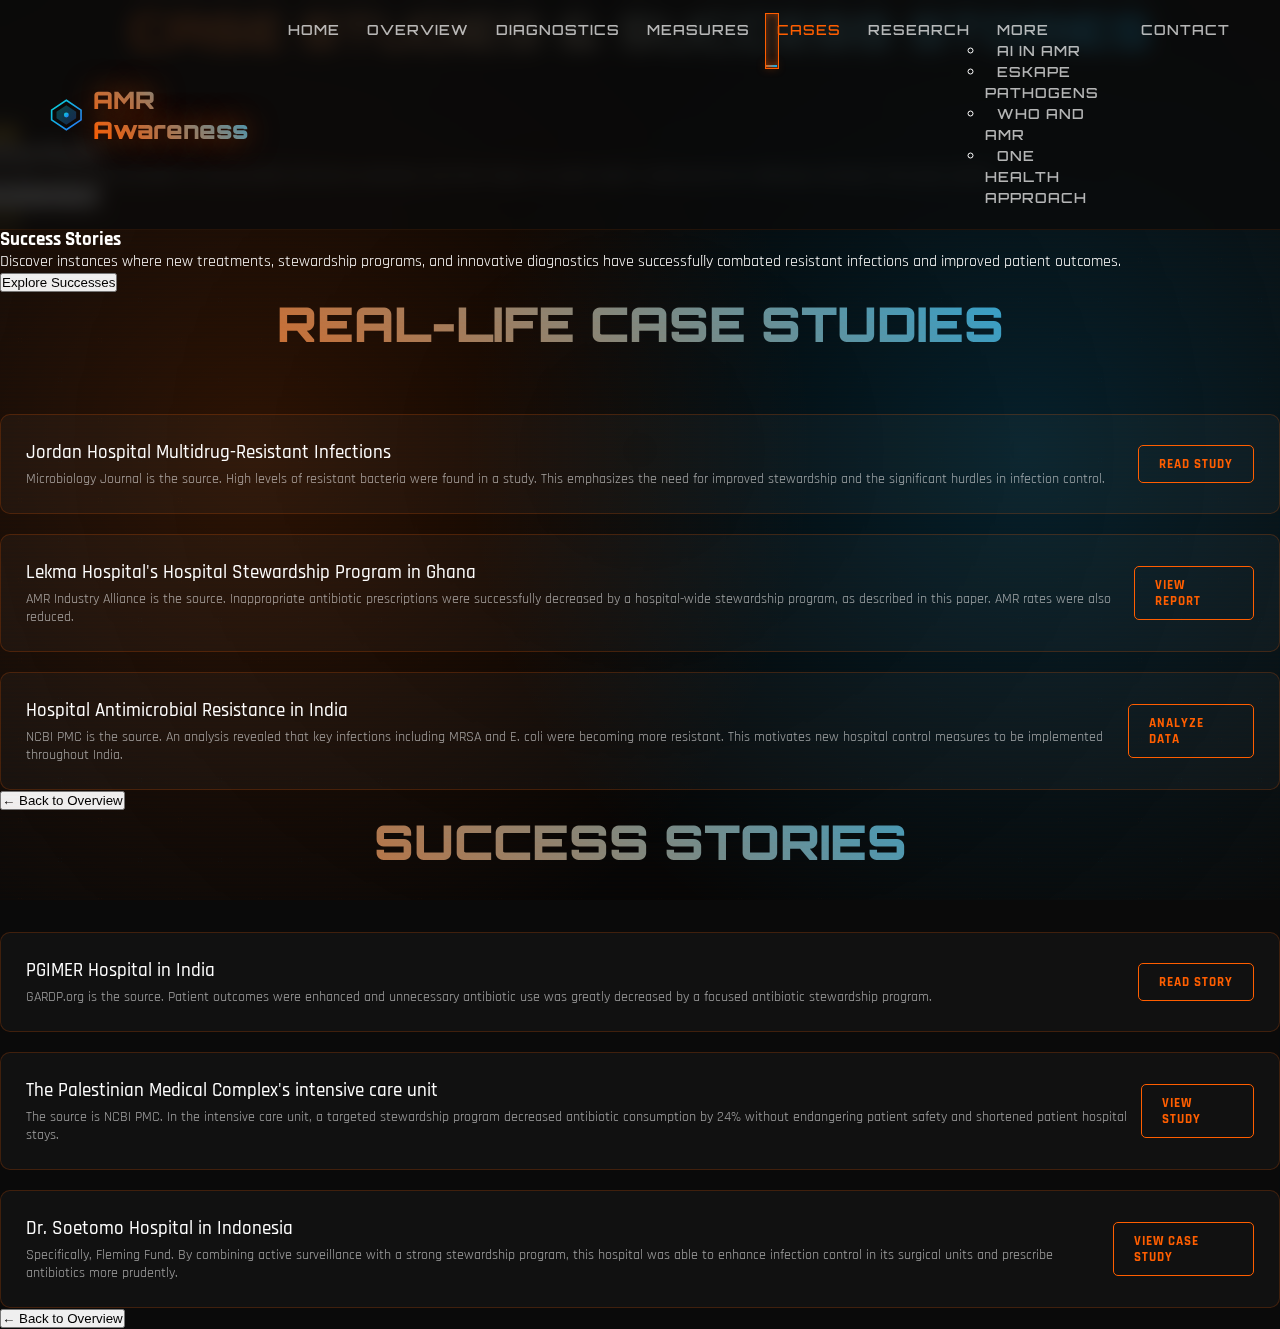
<file: cases.html>
<!DOCTYPE html>
<html lang="en">
<head>
    <meta charset="UTF-8">
    <meta name="viewport" content="width=device-width, initial-scale=1.0">
    <title>AMR Case Studies & Success Stories</title>
    <link href="https://fonts.googleapis.com/css2?family=Orbitron:wght@400;700;900&family=Rajdhani:wght@300;400;500;700&display=swap" rel="stylesheet">
    <link href="style.css" rel="stylesheet">
</head>
<body>
    <div class="grid-bg"></div>
    <div class="gradient-overlay"></div>
    <div class="scanlines"></div>
    <nav id="navbar">
        <div class="nav-container">
            <a href="index.html" class="logo-link"><svg class="logo-svg" viewBox="0 0 40 40" xmlns="http://www.w3.org/2000/svg"><defs><linearGradient id="logoGradient" x1="0%" y1="0%" x2="100%" y2="100%"><stop offset="0%" style="stop-color:#08D9D6;stop-opacity:1" /><stop offset="100%" style="stop-color:#2575FC;stop-opacity:1" /></linearGradient></defs><polygon points="20,2 38,14 38,26 20,38 2,26 2,14" fill="none" stroke="url(#logoGradient)" stroke-width="2"/><polygon points="20,8 32,16 32,24 20,32 8,24 8,16" fill="url(#logoGradient)" opacity="0.3"/><circle cx="20" cy="20" r="3" fill="url(#logoGradient)"/></svg><span class="logo-text">AMR Awareness</span></a>
            <ul class="nav-links" id="navLinks">
                <li><a href="index.html" class="nav-link">Home</a></li>
                <li><a href="overview.html" class="nav-link">Overview</a></li>
                <li><a href="diagnostics.html" class="nav-link">Diagnostics</a></li>
                <li><a href="measures.html" class="nav-link">Measures</a></li>
                <li><a href="cases.html" class="nav-link">Cases</a></li>
                <li><a href="research.html" class="nav-link">Research</a></li>
                <li class="dropdown">
                    <a href="more.html" class="nav-link">More</a>
                    <ul class="dropdown-menu">
                        <li><a href="more.html#ai">AI in AMR</a></li>
                        <li><a href="more.html#eskape">ESKAPE Pathogens</a></li>
                        <li><a href="more.html#who">WHO and AMR</a></li>
                        <li><a href="more.html#one-health">One Health Approach</a></li>
                    </ul>
                </li>
                <li><a href="contact.html" class="nav-link">Contact</a></li>
            </ul>
            <div class="menu-toggle" id="menuToggle"><span></span><span></span><span></span></div>
        </div>
    </nav>
    <main>
        <section class="cases-success page-content" id="cases-success">
            <h2 class="section-title">Case Studies & Success Stories</h2>
            <div id="initial-view">
                <div class="cases-success-container">
                    <div class="split-card" id="view-cases-btn"><div class="split-icon">⚠️</div><h3>Case Studies</h3><p>Explore real-world examples of antimicrobial resistance outbreaks and their impact on public health. Understand the challenges and learn from past events.</p><button class="split-link">View Case Files</button></div>
                    <div class="split-card" id="view-success-btn"><div class="split-icon">✨</div><h3>Success Stories</h3><p>Discover instances where new treatments, stewardship programs, and innovative diagnostics have successfully combated resistant infections and improved patient outcomes.</p><button class="split-link">Explore Successes</button></div>
                </div>
            </div>
            <div class="link-list-container hidden" id="case-links">
                <h2 class="section-title">Real-Life Case Studies</h2>
                <div class="research-container">
                    <div class="research-item"><div class="research-info"><h3>Jordan Hospital Multidrug-Resistant Infections</h3><p>Microbiology Journal is the source. High levels of resistant bacteria were found in a study. This emphasizes the need for improved stewardship and the significant hurdles in infection control.</p></div><a href="https://microbiologyjournal.org/the-hidden-threat-of-antimicrobial-resistance-a-case-study-from-a-private-hospital-in-jordan/?utm" target="_blank" rel="nofollow noopener" class="research-link">Read Study</a></div>
                    <div class="research-item"><div class="research-info"><h3>Lekma Hospital's Hospital Stewardship Program in Ghana</h3><p>AMR Industry Alliance is the source. Inappropriate antibiotic prescriptions were successfully decreased by a hospital-wide stewardship program, as described in this paper. AMR rates were also reduced.</p></div><a href="https://www.amrindustryalliance.org/wp-content/uploads/2024/04/Inspiring-Action-The-Impact-of-and-Recommendations-on-Including-Diagnostics-in-National-Action-Plans.pdf?utm" target="_blank" rel="nofollow noopener" class="research-link">View Report</a></div>
                    <div class="research-item"><div class="research-info"><h3>Hospital Antimicrobial Resistance in India</h3><p>NCBI PMC is the source. An analysis revealed that key infections including MRSA and E. coli were becoming more resistant. This motivates new hospital control measures to be implemented throughout India.</p></div><a href="https://pmc.ncbi.nlm.nih.gov/articles/PMC6563737/?utm" target="_blank" rel="nofollow noopener" class="research-link">Analyze Data</a></div>
                </div>
                <button class="back-button">← Back to Overview</button>
            </div>
            <div class="link-list-container hidden" id="success-links">
                <h2 class="section-title">Success Stories</h2>
                <div class="research-container">
                    <div class="research-item"><div class="research-info"><h3>PGIMER Hospital in India</h3><p>GARDP.org is the source. Patient outcomes were enhanced and unnecessary antibiotic use was greatly decreased by a focused antibiotic stewardship program.</p></div><a href="https://gardp.org/stories/improving-antibiotic-stewardship-a-story-from-india/?utm" target="_blank" rel="nofollow noopener" class="research-link">Read Story</a></div>
                    <div class="research-item"><div class="research-info"><h3>The Palestinian Medical Complex's intensive care unit</h3><p>The source is NCBI PMC. In the intensive care unit, a targeted stewardship program decreased antibiotic consumption by 24% without endangering patient safety and shortened patient hospital stays.</p></div><a href="https://pmc.ncbi.nlm.nih.gov/articles/PMC5867097/?utm" target="_blank" rel="nofollow noopener" class="research-link">View Study</a></div>
                    <div class="research-item"><div class="research-info"><h3>Dr. Soetomo Hospital in Indonesia</h3><p>Specifically, Fleming Fund. By combining active surveillance with a strong stewardship program, this hospital was able to enhance infection control in its surgical units and prescribe antibiotics more prudently.</p></div><a href="https://www.flemingfund.org/publications/case-study-surveillance-of-antimicrobial-use-and-stewardship-in-indonesia-hospital/?utm" target="_blank" rel="nofollow noopener" class="research-link">View Case Study</a></div>
                </div>
                <button class="back-button">← Back to Overview</button>
            </div>
        </section>
    </main>
    <script src="script.js"></script>
</body>
</html>
</file>
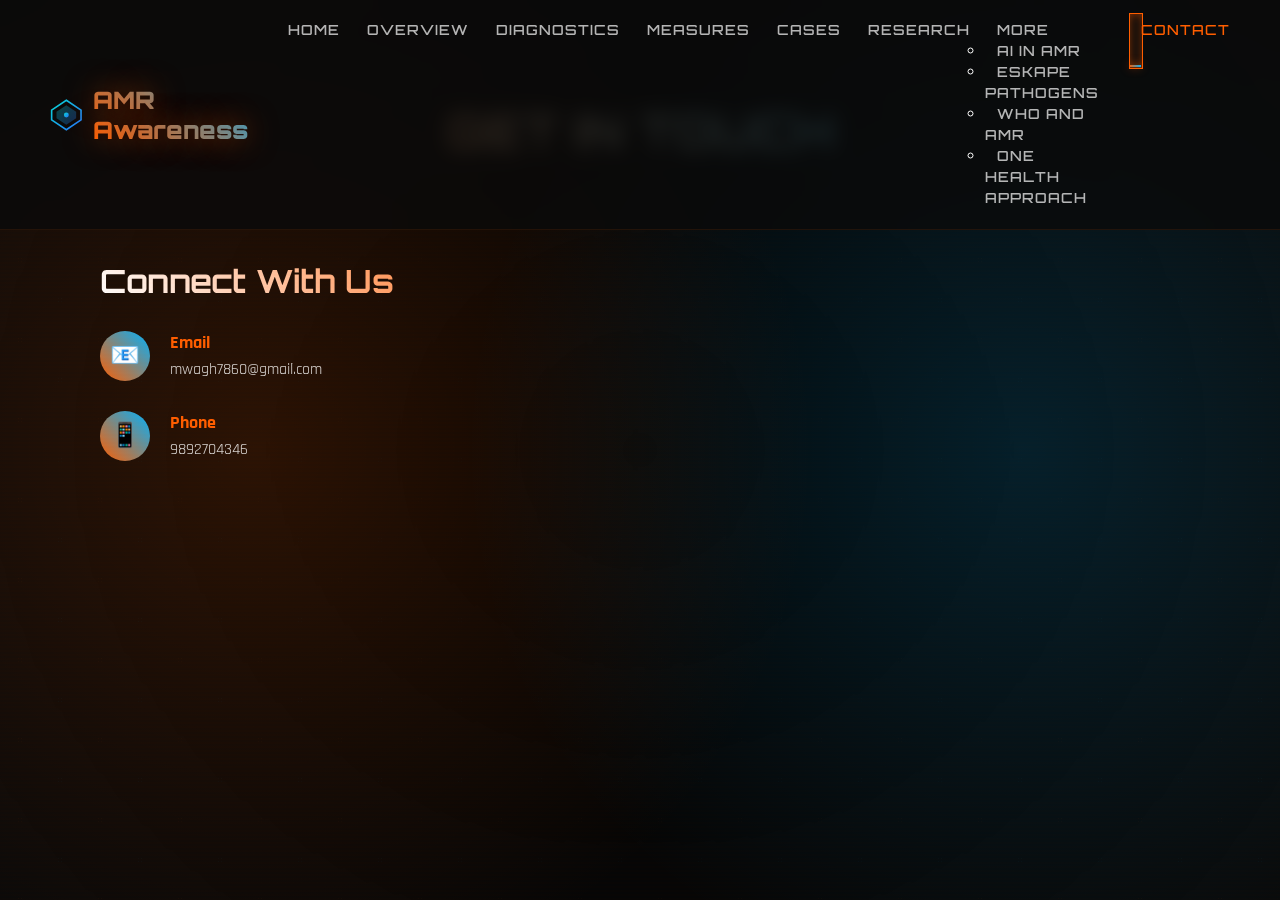
<file: contact.html>
<!DOCTYPE html>
<html lang="en">
<head>
    <meta charset="UTF-8">
    <meta name="viewport" content="width=device-width, initial-scale=1.0">
    <title>Contact Us - AMR Awareness</title>
    <link href="https://fonts.googleapis.com/css2?family=Orbitron:wght@400;700;900&family=Rajdhani:wght@300;400;500;700&display=swap" rel="stylesheet">
    <link href="style.css" rel="stylesheet">
</head>
<body>
    <div class="grid-bg"></div>
    <div class="gradient-overlay"></div>
    <div class="scanlines"></div>
    <nav id="navbar">
        <div class="nav-container">
            <a href="index.html" class="logo-link"><svg class="logo-svg" viewBox="0 0 40 40" xmlns="http://www.w3.org/2000/svg"><defs><linearGradient id="logoGradient" x1="0%" y1="0%" x2="100%" y2="100%"><stop offset="0%" style="stop-color:#08D9D6;stop-opacity:1" /><stop offset="100%" style="stop-color:#2575FC;stop-opacity:1" /></linearGradient></defs><polygon points="20,2 38,14 38,26 20,38 2,26 2,14" fill="none" stroke="url(#logoGradient)" stroke-width="2"/><polygon points="20,8 32,16 32,24 20,32 8,24 8,16" fill="url(#logoGradient)" opacity="0.3"/><circle cx="20" cy="20" r="3" fill="url(#logoGradient)"/></svg><span class="logo-text">AMR Awareness</span></a>
            <ul class="nav-links" id="navLinks">
                <li><a href="index.html" class="nav-link">Home</a></li>
                <li><a href="overview.html" class="nav-link">Overview</a></li>
                <li><a href="diagnostics.html" class="nav-link">Diagnostics</a></li>
                <li><a href="measures.html" class="nav-link">Measures</a></li>
                <li><a href="cases.html" class="nav-link">Cases</a></li>
                <li><a href="research.html" class="nav-link">Research</a></li>
                <li class="dropdown">
                    <a href="more.html" class="nav-link">More</a>
                    <ul class="dropdown-menu">
                        <li><a href="more.html#ai">AI in AMR</a></li>
                        <li><a href="more.html#eskape">ESKAPE Pathogens</a></li>
                        <li><a href="more.html#who">WHO and AMR</a></li>
                        <li><a href="more.html#one-health">One Health Approach</a></li>
                    </ul>
                </li>
                <li><a href="contact.html" class="nav-link">Contact</a></li>
            </ul>
            <div class="menu-toggle" id="menuToggle"><span></span><span></span><span></span></div>
        </div>
    </nav>
    <main>
        <section class="contact page-content" id="contact">
            <h2 class="section-title">Get In Touch</h2>
            <div class="contact-container">
                <div class="contact-info">
                    <h3>Connect With Us</h3>
                    <div class="info-item"><div class="info-icon">📧</div><div class="info-details"><h4>Email</h4><p>mwagh7860@gmail.com</p></div></div>
                    <div class="info-item"><div class="info-icon">📱</div><div class="info-details"><h4>Phone</h4><p>9892704346</p></div></div>
                </div>
            </div>
        </section>
    </main>
    <script src="script.js"></script>
</body>
</html>
</file>
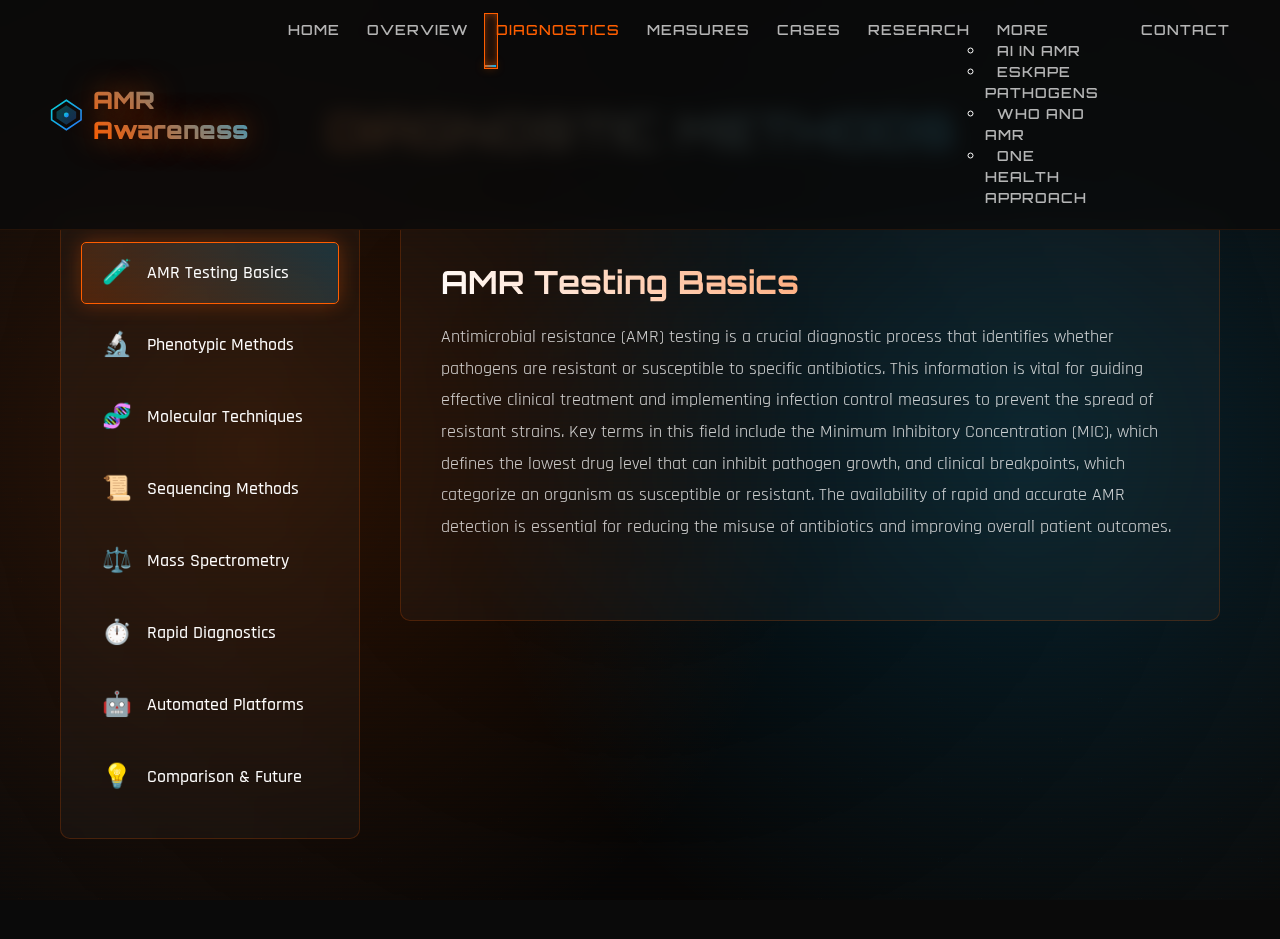
<file: diagnostics.html>
<!DOCTYPE html>
<html lang="en">
<head>
    <meta charset="UTF-8">
    <meta name="viewport" content="width=device-width, initial-scale=1.0">
    <title>Diagnostic Methods for AMR</title>
    <link href="https://fonts.googleapis.com/css2?family=Orbitron:wght@400;700;900&family=Rajdhani:wght@300;400;500;700&display=swap" rel="stylesheet">
    <link href="style.css" rel="stylesheet">
</head>
<body>
    <div class="grid-bg"></div>
    <div class="gradient-overlay"></div>
    <div class="scanlines"></div>
    <nav id="navbar">
        <div class="nav-container">
            <a href="index.html" class="logo-link"><svg class="logo-svg" viewBox="0 0 40 40" xmlns="http://www.w3.org/2000/svg"><defs><linearGradient id="logoGradient" x1="0%" y1="0%" x2="100%" y2="100%"><stop offset="0%" style="stop-color:#08D9D6;stop-opacity:1" /><stop offset="100%" style="stop-color:#2575FC;stop-opacity:1" /></linearGradient></defs><polygon points="20,2 38,14 38,26 20,38 2,26 2,14" fill="none" stroke="url(#logoGradient)" stroke-width="2"/><polygon points="20,8 32,16 32,24 20,32 8,24 8,16" fill="url(#logoGradient)" opacity="0.3"/><circle cx="20" cy="20" r="3" fill="url(#logoGradient)"/></svg><span class="logo-text">AMR Awareness</span></a>
            <ul class="nav-links" id="navLinks">
                <li><a href="index.html" class="nav-link">Home</a></li>
                <li><a href="overview.html" class="nav-link">Overview</a></li>
                <li><a href="diagnostics.html" class="nav-link">Diagnostics</a></li>
                <li><a href="measures.html" class="nav-link">Measures</a></li>
                <li><a href="cases.html" class="nav-link">Cases</a></li>
                <li><a href="research.html" class="nav-link">Research</a></li>
                <li class="dropdown">
                    <a href="more.html" class="nav-link">More</a>
                    <ul class="dropdown-menu">
                        <li><a href="more.html#ai">AI in AMR</a></li>
                        <li><a href="more.html#eskape">ESKAPE Pathogens</a></li>
                        <li><a href="more.html#who">WHO and AMR</a></li>
                        <li><a href="more.html#one-health">One Health Approach</a></li>
                    </ul>
                </li>
                <li><a href="contact.html" class="nav-link">Contact</a></li>
            </ul>
            <div class="menu-toggle" id="menuToggle"><span></span><span></span><span></span></div>
        </div>
    </nav>
    <main>
        <section class="features page-content" id="diagnostic-methods">
            <h2 class="section-title">Diagnostic Methods</h2>
            <div class="features-container">
                <div class="feature-tabs">
                    <div class="tab-item active" data-tab="basics"><span class="tab-icon">🧪</span><span>AMR Testing Basics</span></div>
                    <div class="tab-item" data-tab="phenotypic"><span class="tab-icon">🔬</span><span>Phenotypic Methods</span></div>
                    <div class="tab-item" data-tab="molecular"><span class="tab-icon">🧬</span><span>Molecular Techniques</span></div>
                    <div class="tab-item" data-tab="sequencing"><span class="tab-icon">📜</span><span>Sequencing Methods</span></div>
                    <div class="tab-item" data-tab="mass-spec"><span class="tab-icon">⚖️</span><span>Mass Spectrometry</span></div>
                    <div class="tab-item" data-tab="rapid"><span class="tab-icon">⏱️</span><span>Rapid Diagnostics</span></div>
                    <div class="tab-item" data-tab="automated"><span class="tab-icon">🤖</span><span>Automated Platforms</span></div>
                    <div class="tab-item" data-tab="future"><span class="tab-icon">💡</span><span>Comparison & Future</span></div>
                </div>
                <div class="feature-content">
                    <div class="content-panel active" id="basics"><h3>AMR Testing Basics</h3><p>Antimicrobial resistance (AMR) testing is a crucial diagnostic process that identifies whether pathogens are resistant or susceptible to specific antibiotics. This information is vital for guiding effective clinical treatment and implementing infection control measures to prevent the spread of resistant strains. Key terms in this field include the Minimum Inhibitory Concentration (MIC), which defines the lowest drug level that can inhibit pathogen growth, and clinical breakpoints, which categorize an organism as susceptible or resistant. The availability of rapid and accurate AMR detection is essential for reducing the misuse of antibiotics and improving overall patient outcomes.</p></div>
                    <div class="content-panel" id="phenotypic"><h3>Phenotypic Methods</h3><p>As the traditional gold standard in clinical labs, phenotypic methods are culture-based tests that directly measure a pathogen's growth in the presence of various antibiotics. By observing how the bacteria respond, these tests provide a definitive assessment of antibiotic susceptibility. This approach confirms resistance at a functional level, ensuring that the detected trait is actively expressed by the organism.</p><ul class="feature-list"><li>Common methods include disk diffusion, broth microdilution, and E-test strips.</li><li>Directly assesses the antibiotic's effectiveness against the microbe.</li><li>Requires a 24-48 hour incubation period to yield results.</li></ul></div>
                    <div class="content-panel" id="molecular"><h3>Molecular Techniques</h3><p>Molecular techniques provide a rapid, gene-based approach to AMR detection by identifying specific resistance genes or mutations within a pathogen's DNA. These methods, which include PCR, qPCR, and advanced multiplex assays, can produce results in just a few hours. This speed is critical for guiding early and appropriate therapeutic interventions, especially in severe infections. However, their primary limitation is that they can only detect known genetic markers and may fail to identify novel or uncharacterized resistance mechanisms.</p></div>
                    <div class="content-panel" id="sequencing"><h3>Sequencing Methods</h3><p>Modern sequencing methods, particularly Whole Genome Sequencing (WGS), offer the most comprehensive approach to resistance profiling. By mapping the entire genetic code of a bacterial isolate, WGS can identify all known resistance genes, discover novel mutations, and provide deep insights into the pathogen's evolutionary history. This makes it an invaluable tool for public health surveillance, outbreak investigations, and advanced research, though it currently involves higher costs and requires specialized bioinformatics expertise for data interpretation.</p></div>
                    <div class="content-panel" id="mass-spec"><h3>Mass Spectrometry</h3><p>Matrix-Assisted Laser Desorption/Ionization-Time of Flight (MALDI-TOF) Mass Spectrometry is a powerful technology that has revolutionized pathogen identification in clinical microbiology. It provides highly accurate species identification within minutes from a cultured colony. While its primary use is for identification, emerging applications allow it to detect certain resistance markers by analyzing changes in protein or peptide masses, bridging the gap between speed and functional resistance detection. This method requires specialized instrumentation and a skilled operator.</p></div>
                    <div class="content-panel" id="rapid"><h3>Rapid Diagnostics</h3><p>Rapid diagnostic tests (RDTs) are designed to deliver actionable results at or near the point of patient care, often in under an hour. These technologies, which include microfluidics chips and lateral flow assays, are engineered for speed and simplicity, enabling timely therapeutic decisions. By quickly identifying pathogens and potential resistance, RDTs are critical for improving antimicrobial stewardship, especially in low-resource settings, emergency departments, and outpatient clinics where immediate guidance is needed.</p></div>
                    <div class="content-panel" id="automated"><h3>Automated Platforms</h3><p>Commercial automated systems like VITEK 2, BD Phoenix, and MicroScan WalkAway have become mainstays in modern clinical laboratories for streamlining antibiotic susceptibility testing. These high-throughput platforms automate the processes of inoculation, incubation, and result interpretation, providing standardized and reproducible data for a wide range of pathogens and drugs. By minimizing manual labor and human error, they significantly improve efficiency and reduce turnaround times in large-scale diagnostic settings.</p></div>
                    <div class="content-panel" id="future"><h3>Comparison & Future of Diagnostics</h3><p>The current diagnostic landscape involves a trade-off: phenotypic tests offer definitive results but are slow, while molecular tests are fast but limited to known genes. Sequencing is highly comprehensive but remains complex and costly. The future of AMR diagnostics lies in integrating these strengths. Emerging approaches like CRISPR-based detection, AI-powered genomic interpretation, and advanced biosensors promise to deliver results that are simultaneously rapid, affordable, comprehensive, and globally accessible, transforming how we combat infectious diseases.</p></div>
                </div>
            </div>
        </section>
    </main>
    <script src="script.js"></script>
</body>
</html>
</file>
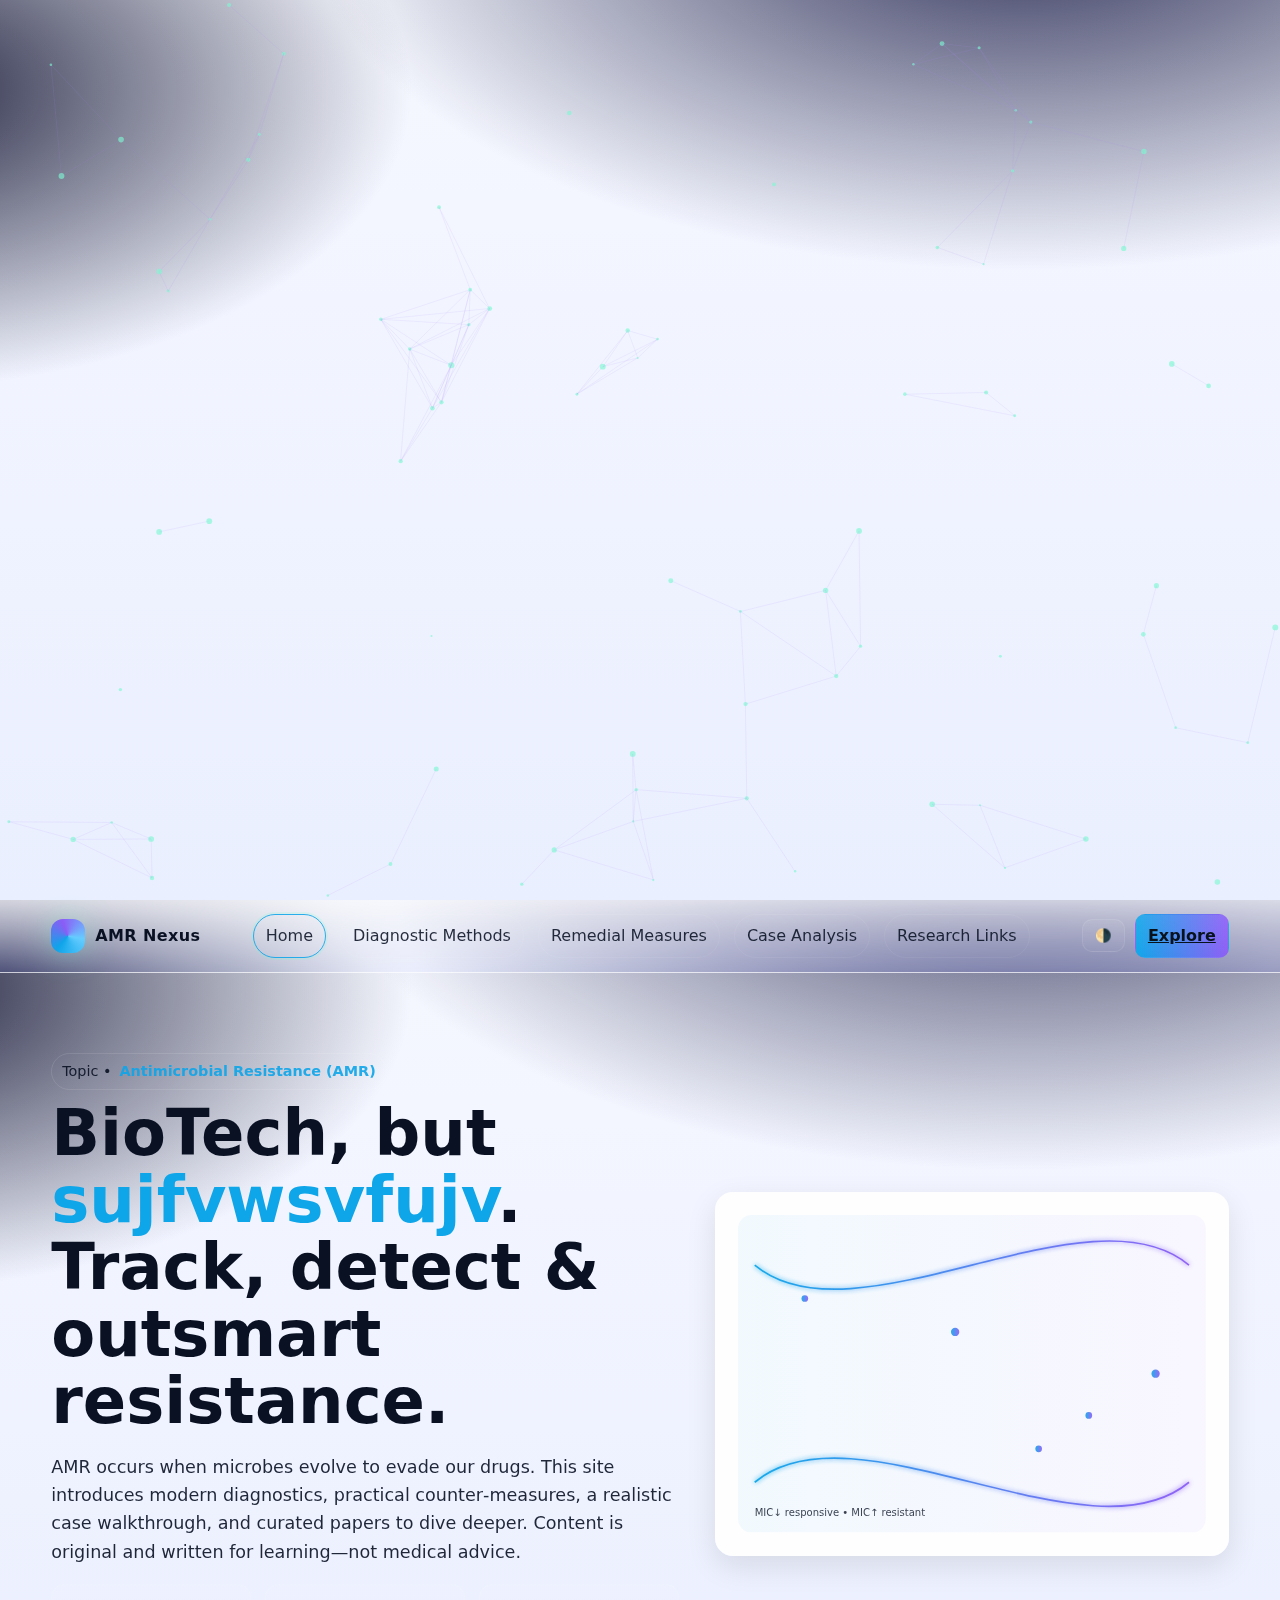
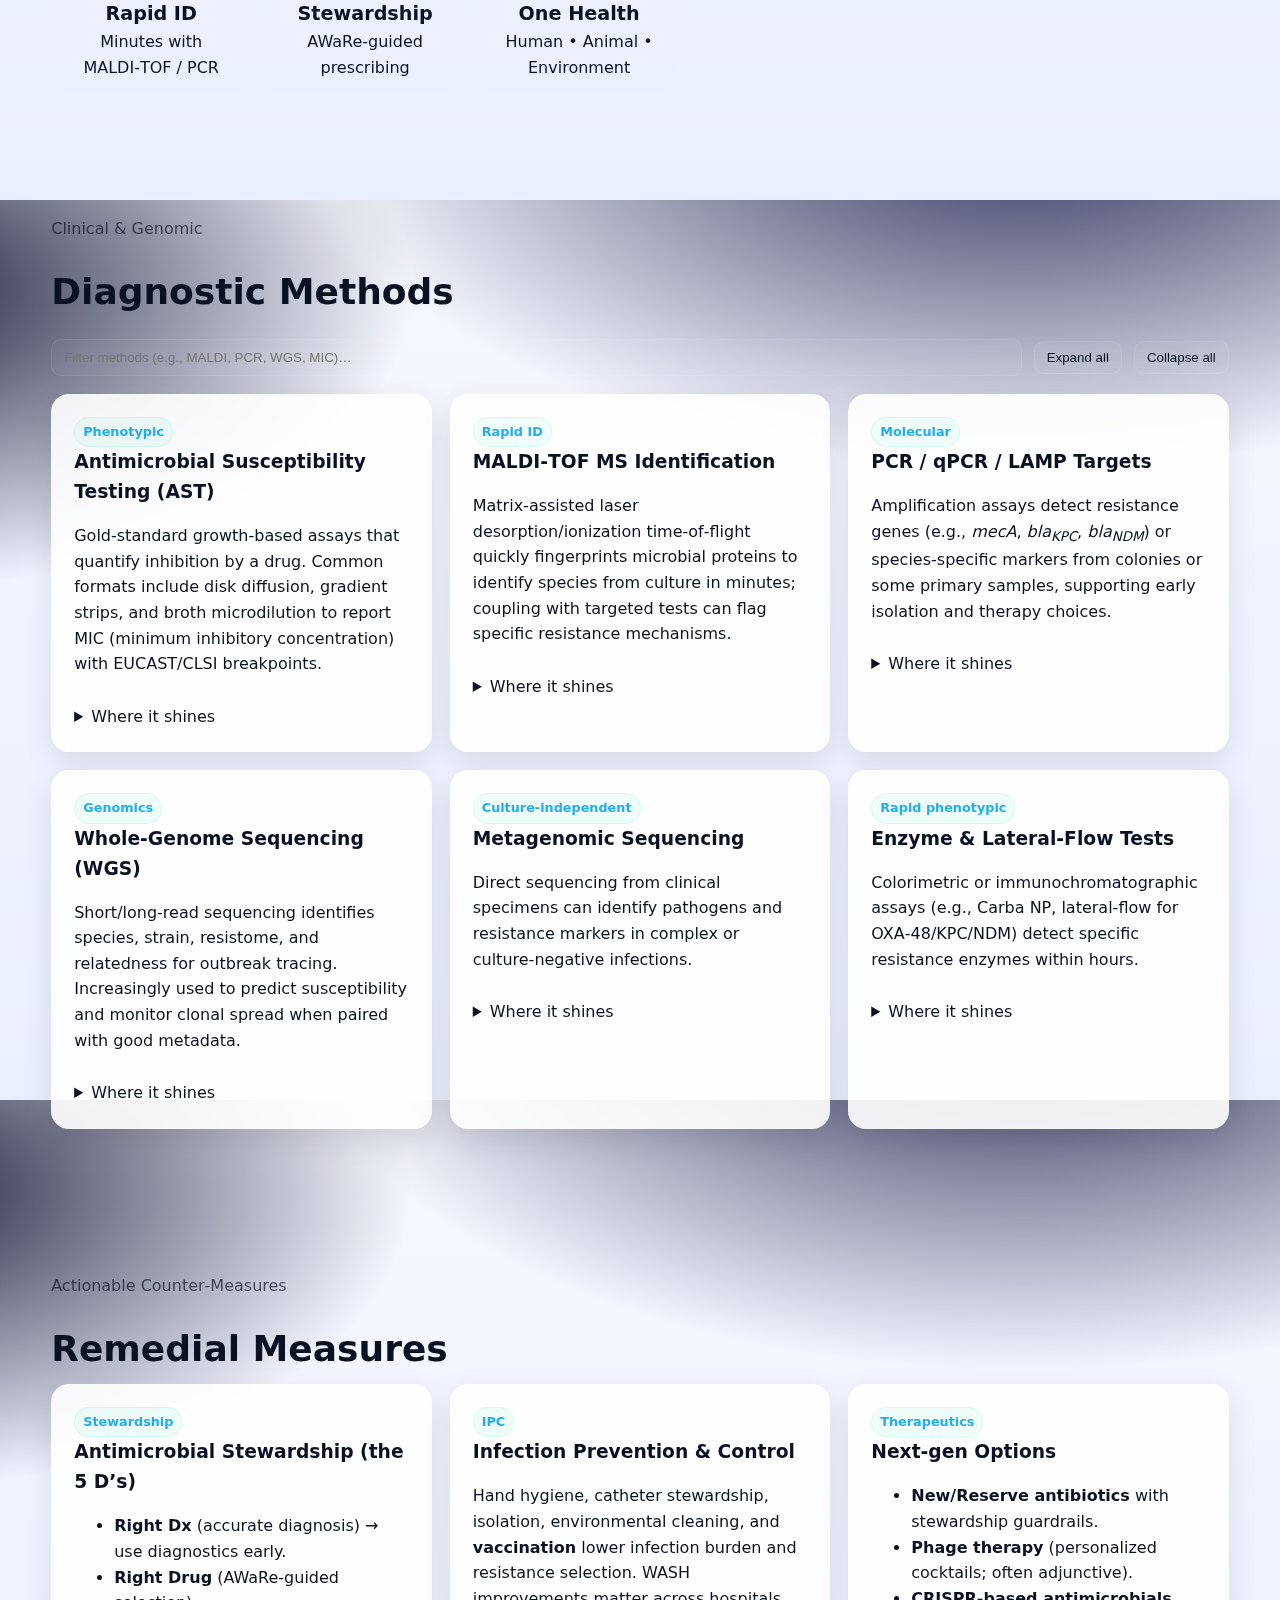
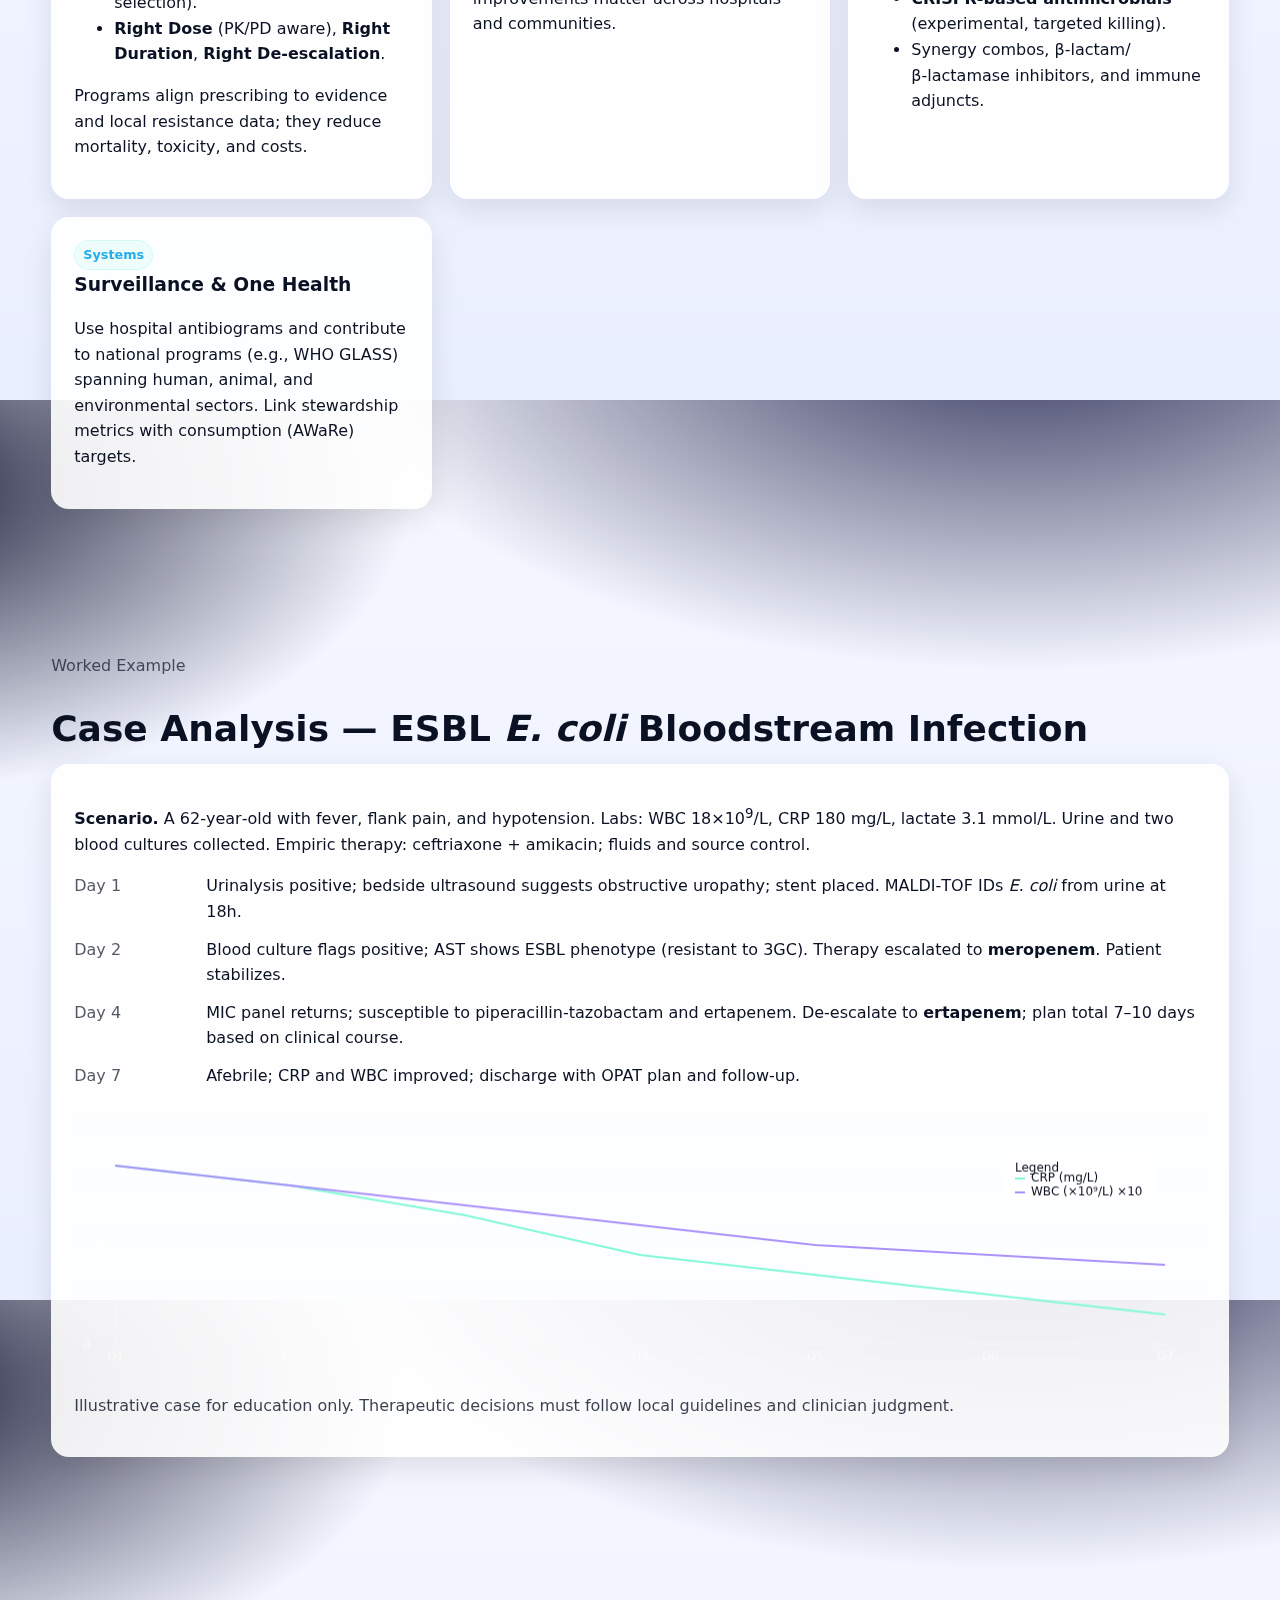
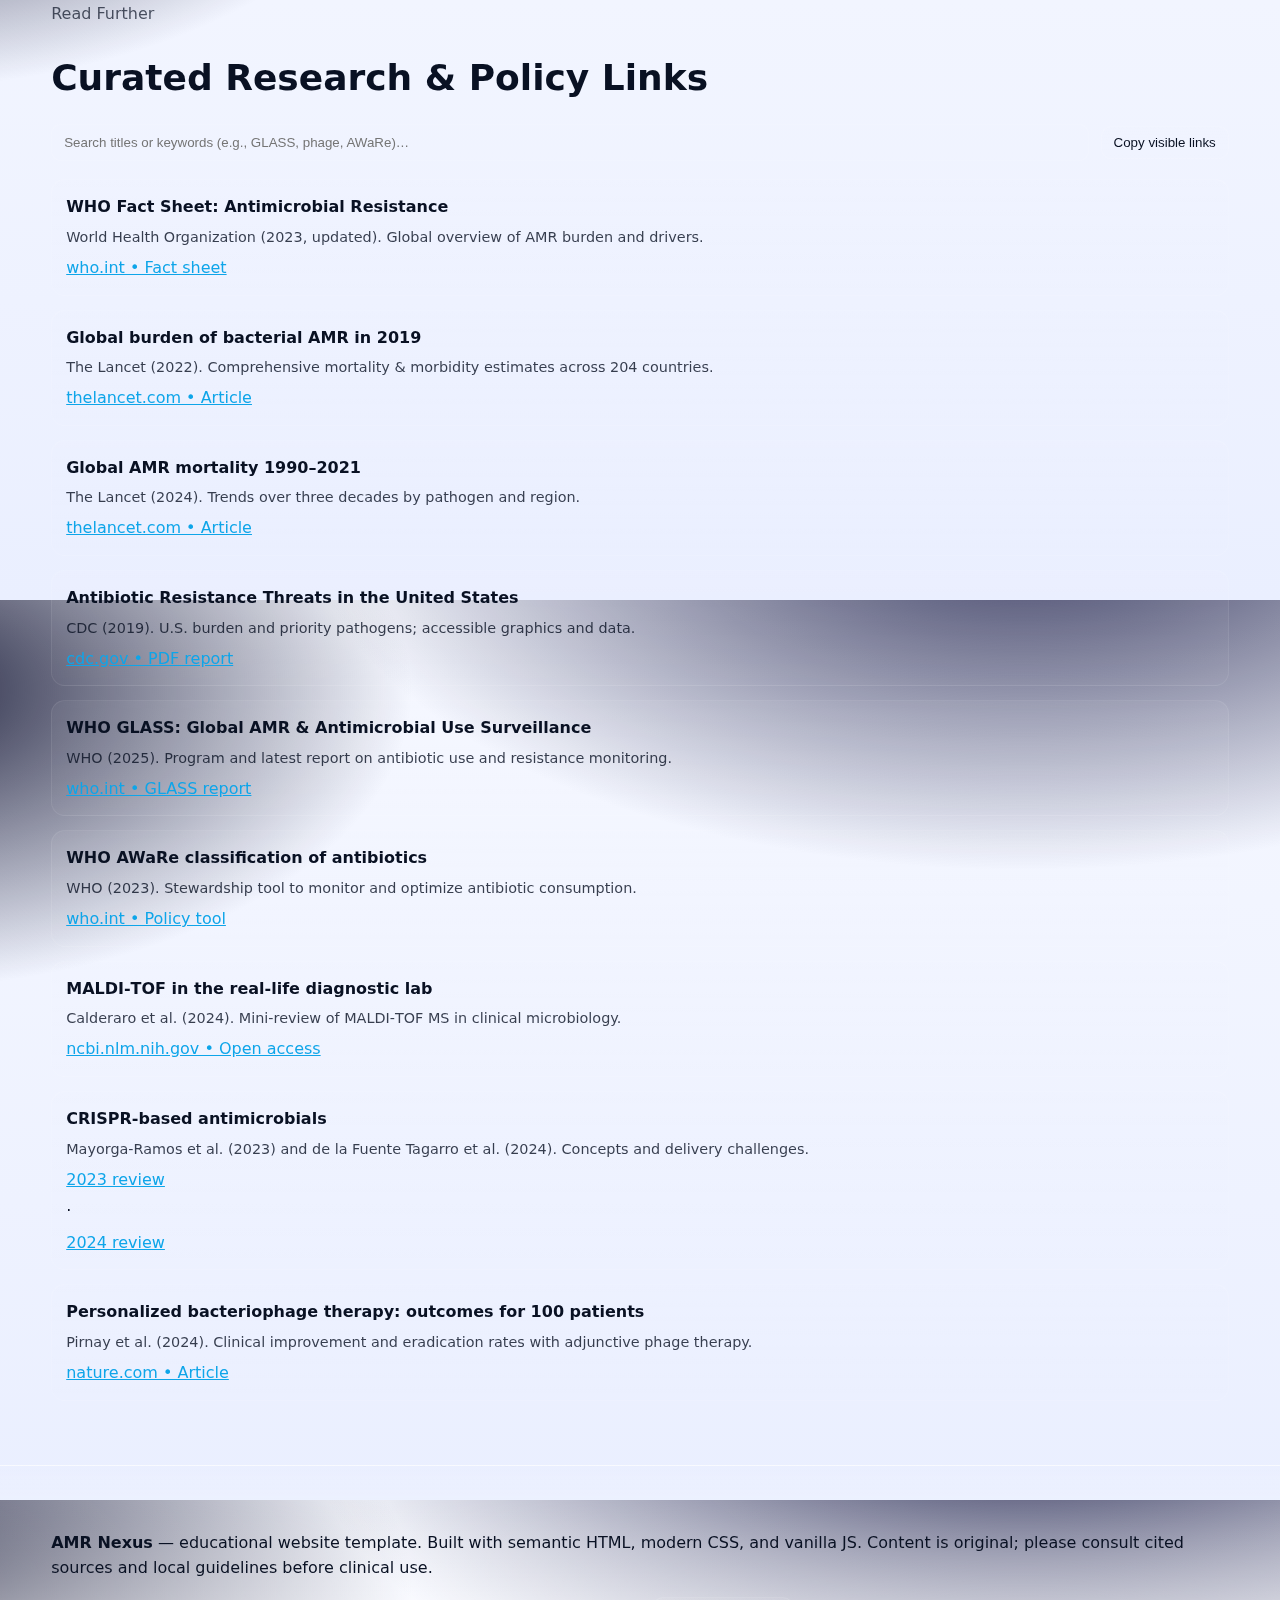
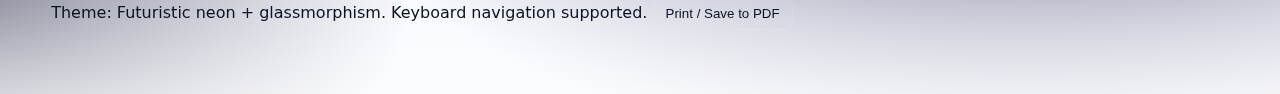
<file: index1.html>
<!DOCTYPE html>
<html lang="en" data-theme="dark">
<head>
  <meta charset="utf-8" />
  <meta name="viewport" content="width=device-width, initial-scale=1" />
  <meta name="description" content="AMR Nexus — a futuristic single‑page site on Antimicrobial Resistance (AMR): diagnostics, remedial measures, case analysis, and curated research links." />
  <title>AMR Nexus • Futuristic BioTech</title>
  <style>
    /* -------------------- CSS RESET / BASE -------------------- */
    *,*::before,*::after{box-sizing:border-box}
    html,body{height:100%}
    body{margin:0;line-height:1.6;-webkit-font-smoothing:antialiased;}
    img,svg,canvas{max-width:100%;display:block}
    :root{
      --bg-0:#0a0f1f; --bg-1:#0f1329; --panel:#0f172aCC; --glass:rgba(15,23,42,.6);
      --text:#E5F4FF; --muted:#a5b4fc; --accent:#7cf9d2; --accent-2:#a78bfa; --danger:#ff6b6b;
      --shadow:0 10px 30px rgba(0,0,0,.5);
      --radius:18px;
    }
    [data-theme="light"]{
      --bg-0:#f6f8ff; --bg-1:#eaefff; --panel:#ffffffE6; --glass:rgba(255,255,255,.7);
      --text:#091123; --muted:#4f46e5; --accent:#0ea5e9; --accent-2:#8b5cf6; --danger:#ef4444;
      --shadow:0 10px 30px rgba(0,0,0,.1);
    }
    body{
      font-family: ui-sans-serif, system-ui, -apple-system, Segoe UI, Roboto, Inter, "Helvetica Neue", Arial, "Noto Sans", "Apple Color Emoji", "Segoe UI Emoji";
      color:var(--text); background:radial-gradient(1200px 600px at 80% -10%,#2b2d55 0%, transparent 60%),
      radial-gradient(900px 500px at -10% 10%, #1b1d3a 0%, transparent 60%),
      linear-gradient(180deg, var(--bg-0), var(--bg-1));
      overflow-x:hidden;
    }
    a{color:var(--accent)} a:hover{opacity:.9}
    .container{width:min(1200px,92vw);margin-inline:auto}

    /* -------------------- HEADER -------------------- */
    header{
      position:sticky; top:0; z-index:50; backdrop-filter:saturate(160%) blur(8px);
      background:linear-gradient(180deg, var(--glass), transparent); border-bottom:1px solid rgba(255,255,255,.06);
    }
    .nav{display:flex;align-items:center;justify-content:space-between;gap:16px;padding:14px 0}
    .brand{display:flex;align-items:center;gap:10px; font-weight:800; letter-spacing:.4px}
    .brand .logo{width:34px;height:34px;background:
      conic-gradient(from 220deg, var(--accent), var(--accent-2), #66ccff, var(--accent));
      border-radius:12px; box-shadow:0 0 30px rgba(124,249,210,.35)}
    nav ul{display:flex;gap:14px;flex-wrap:wrap;list-style:none;margin:0;padding:0}
    nav a{display:inline-block;padding:8px 12px;border-radius:999px; text-decoration:none; color:var(--text);opacity:.88;border:1px solid rgba(255,255,255,.07)}
    nav a.active, nav a:focus-visible{outline:none; border-color:var(--accent); box-shadow:0 0 0 2px rgba(124,249,210,.2)}
    .actions{display:flex;gap:10px;align-items:center}
    .btn{cursor:pointer;border:1px solid rgba(255,255,255,.1);background:linear-gradient(180deg, rgba(255,255,255,.06), rgba(255,255,255,.02));
      color:var(--text); padding:8px 12px;border-radius:10px; transition:.2s transform}
    .btn:hover{transform:translateY(-1px)}
    .btn.primary{border-color:transparent;background:
      linear-gradient(180deg, rgba(255,255,255,.1), rgba(255,255,255,.02)),
      linear-gradient(90deg, var(--accent), var(--accent-2)); color:#08121c; font-weight:700}

    /* -------------------- HERO -------------------- */
    .hero{position:relative; padding:80px 0 40px 0}
    .grid-hero{display:grid; grid-template-columns:1.1fr .9fr; gap:36px; align-items:center}
    .pill{display:inline-flex; gap:8px; align-items:center; border:1px solid rgba(255,255,255,.12); padding:6px 10px;border-radius:999px; font-size:.9rem; opacity:.9}
    .headline{font-size:clamp(32px,6vw,64px); line-height:1.05; margin:10px 0}
    .sub{font-size:1.1rem; opacity:.9}
    .neon{color:var(--accent)}
    .panel{background:var(--panel); border:1px solid rgba(255,255,255,.08); border-radius:var(--radius); box-shadow:var(--shadow)}
    .panel.pad{padding:22px}
    .kpi{display:grid; grid-template-columns:repeat(3,1fr); gap:14px; margin-top:18px}
    .kpi .box{background:linear-gradient(180deg, rgba(255,255,255,.06), rgba(255,255,255,.02)); text-align:center; padding:14px; border-radius:14px; border:1px solid rgba(255,255,255,.06)}
    .kpi .box b{font-size:1.2rem}

    /* -------------------- SECTIONS -------------------- */
    section{scroll-margin-top:90px; padding:64px 0}
    .section-title{font-size:clamp(22px,4vw,36px); margin:0 0 6px}
    .section-kicker{opacity:.7; margin-bottom:22px}

    /* Diagnostics grid */
    .toolbar{display:flex;gap:12px;flex-wrap:wrap;align-items:center;margin:18px 0}
    .input{flex:1; min-width:240px; background:rgba(255,255,255,.04); border:1px solid rgba(255,255,255,.08); color:var(--text); border-radius:10px; padding:10px 12px}
    .cards{display:grid; grid-template-columns:repeat(3,1fr); gap:18px}
    @media (max-width:980px){.grid-hero{grid-template-columns:1fr}.cards{grid-template-columns:repeat(2,1fr)}}
    @media (max-width:620px){.cards{grid-template-columns:1fr}}
    .card{position:relative; overflow:hidden}
    .card::after{content:""; position:absolute; inset:-2px; border-radius:inherit; padding:1px; background:linear-gradient(110deg, transparent, rgba(124,249,210,.35) 35%, transparent 60%); -webkit-mask:linear-gradient(#000 0 0) content-box, linear-gradient(#000 0 0); -webkit-mask-composite:xor; mask-composite:exclude}
    .card h3{margin:0 0 6px}
    .card .tag{display:inline-flex; gap:6px; align-items:center;opacity:.9;background:rgba(124,249,210,.12); border:1px solid rgba(124,249,210,.28); color:var(--accent); padding:4px 8px; border-radius:999px; font-size:.8rem; font-weight:600}
    details{border-top:1px dashed rgba(255,255,255,.12); margin-top:10px; padding-top:10px}

    /* Case area */
    .timeline{display:grid; gap:12px; margin:16px 0}
    .tl-item{display:grid; grid-template-columns:120px 1fr; gap:12px; align-items:start}
    .tl-item time{opacity:.7}
    canvas.chart{width:100%; height:280px; background:linear-gradient(180deg, rgba(255,255,255,.03), rgba(255,255,255,.01)); border:1px solid rgba(255,255,255,.08); border-radius:12px}

    /* Papers list */
    .papers{display:grid; gap:14px}
    .paper{display:grid; gap:6px; padding:14px; border-radius:14px; background:linear-gradient(180deg, rgba(255,255,255,.05), rgba(255,255,255,.02)); border:1px solid rgba(255,255,255,.08)}
    .paper .meta{font-size:.9rem; opacity:.8}

    /* Footer */
    footer{padding:48px 0; border-top:1px solid rgba(255,255,255,.08); background:linear-gradient(0deg, var(--glass), transparent)}

    /* Floating UI */
    #toTop{position:fixed; bottom:22px; right:22px; z-index:60; display:none}

    /* Reduced motion */
    @media (prefers-reduced-motion:reduce){
      .float, .softpulse {animation:none!important}
    }
  </style>
</head>
<body>
  <canvas id="bg" aria-hidden="true"></canvas>
  <header>
    <div class="container nav">
      <div class="brand"><div class="logo" aria-hidden="true"></div><span>AMR Nexus</span></div>
      <nav aria-label="Primary">
        <ul>
          <li><a href="#home" class="active">Home</a></li>
          <li><a href="#diagnostics">Diagnostic Methods</a></li>
          <li><a href="#remedies">Remedial Measures</a></li>
          <li><a href="#cases">Case Analysis</a></li>
          <li><a href="#papers">Research Links</a></li>
        </ul>
      </nav>
      <div class="actions">
        <button class="btn" id="themeBtn" title="Toggle theme">🌗</button>
        <a class="btn primary" href="#papers">Explore</a>
      </div>
    </div>
  </header>

  <main>
    <!-- -------------------- HERO -------------------- -->
    <section id="home" class="hero">
      <div class="container grid-hero">
        <div>
          <span class="pill">Topic • <b class="neon">Antimicrobial Resistance (AMR)</b></span>
          <h1 class="headline">BioTech, but <span class="neon">sujfvwsvfujv</span>. Track, detect & outsmart resistance.</h1>
          <p class="sub">AMR occurs when microbes evolve to evade our drugs. This site introduces modern diagnostics, practical counter‑measures, a realistic case walkthrough, and curated papers to dive deeper. Content is original and written for learning—not medical advice.</p>
          <div class="kpi">
            <div class="box"><b>Rapid ID</b><div>Minutes with MALDI‑TOF / PCR</div></div>
            <div class="box"><b>Stewardship</b><div>AWaRe‑guided prescribing</div></div>
            <div class="box"><b>One Health</b><div>Human • Animal • Environment</div></div>
          </div>
        </div>
        <div class="panel pad" aria-label="AMR data sketch">
          <svg viewBox="0 0 560 380" role="img" aria-labelledby="dnaTitle dnaDesc">
            <title id="dnaTitle">AMR Futuristic Visualization</title>
            <desc id="dnaDesc">DNA helix lines with nodes representing resistance genes and MIC trends.</desc>
            <defs>
              <linearGradient id="g1" x1="0" x2="1">
                <stop offset="0" stop-color="var(--accent)"/>
                <stop offset="1" stop-color="var(--accent-2)"/>
              </linearGradient>
              <filter id="glow"><feGaussianBlur stdDeviation="3" result="b"/><feMerge><feMergeNode in="b"/><feMergeNode in="SourceGraphic"/></feMerge></filter>
            </defs>
            <rect x="0" y="0" width="560" height="380" rx="16" fill="url(#g1)" opacity=".05"/>
            <g stroke="url(#g1)" opacity=".95" filter="url(#glow)">
              <!-- stylized helix -->
              <path d="M20,60 C140,160 420,-40 540,60" fill="none" stroke-width="2"/>
              <path d="M20,320 C140,220 420,420 540,320" fill="none" stroke-width="2"/>
              <!-- rungs -->
              <g opacity=".7">
                <path d="M60,190 l440,0" stroke-width="1"/>
                <path d="M120,140 l320,0" stroke-width="1"/>
                <path d="M160,240 l280,0" stroke-width="1"/>
                <path d="M80,100 l360,0" stroke-width="1"/>
                <path d="M100,280 l360,0" stroke-width="1"/>
              </g>
            </g>
            <!-- nodes -->
            <g fill="url(#g1)" opacity=".9">
              <circle cx="80" cy="100" r="4"/>
              <circle cx="260" cy="140" r="5"/>
              <circle cx="420" cy="240" r="4"/>
              <circle cx="500" cy="190" r="5"/>
              <circle cx="360" cy="280" r="4"/>
            </g>
            <!-- tiny legend -->
            <g fill="currentColor" opacity=".8">
              <text x="20" y="360" font-size="12">MIC↓ responsive • MIC↑ resistant</text>
            </g>
          </svg>
        </div>
      </div>
    </section>

    <!-- -------------------- DIAGNOSTIC METHODS -------------------- -->
    <section id="diagnostics">
      <div class="container">
        <p class="section-kicker">Clinical & Genomic</p>
        <h2 class="section-title">Diagnostic Methods</h2>
        <div class="toolbar">
          <input id="diagSearch" class="input" placeholder="Filter methods (e.g., MALDI, PCR, WGS, MIC)…" aria-label="Filter diagnostic methods" />
          <button class="btn" id="expandAll">Expand all</button>
          <button class="btn" id="collapseAll">Collapse all</button>
        </div>
        <div class="cards" id="diagCards" role="list">

          <!-- Card template: each is original copy -->
          <article class="panel pad card" role="listitem" data-tags="phenotypic mic broth etest euCAST CLSI culture">
            <div class="tag">Phenotypic</div>
            <h3>Antimicrobial Susceptibility Testing (AST)</h3>
            <p>Gold‑standard growth‑based assays that quantify inhibition by a drug. Common formats include disk diffusion, gradient strips, and broth microdilution to report MIC (minimum inhibitory concentration) with EUCAST/CLSI breakpoints.</p>
            <details><summary>Where it shines</summary>
              <ul>
                <li>Directly measures <b>phenotypic</b> response (what the bug actually does).</li>
                <li>Supports de‑escalation and targeted therapy once culture is positive.</li>
              </ul>
              <p><i>Limitations:</i> culture time (hours–days), special handling for fastidious organisms.</p>
            </details>
          </article>

          <article class="panel pad card" role="listitem" data-tags="rapid id ms maldi toff clinical">
            <div class="tag">Rapid ID</div>
            <h3>MALDI‑TOF MS Identification</h3>
            <p>Matrix‑assisted laser desorption/ionization time‑of‑flight quickly fingerprints microbial proteins to identify species from culture in minutes; coupling with targeted tests can flag specific resistance mechanisms.</p>
            <details><summary>Where it shines</summary>
              <ul>
                <li>Minutes‑level turnaround for species ID in routine labs.</li>
                <li>High accuracy and reduced per‑sample cost after instrument purchase.</li>
              </ul>
              <p><i>Limitations:</i> identification ≠ susceptibility; still relies on AST to quantify resistance.</p>
            </details>
          </article>

          <article class="panel pad card" role="listitem" data-tags="molecular pcr qpcr lamp carbapenemase mrsa gene">
            <div class="tag">Molecular</div>
            <h3>PCR / qPCR / LAMP Targets</h3>
            <p>Amplification assays detect resistance genes (e.g., <i>mecA</i>, <i>bla<sub>KPC</sub></i>, <i>bla<sub>NDM</sub></i>) or species‑specific markers from colonies or some primary samples, supporting early isolation and therapy choices.</p>
            <details><summary>Where it shines</summary>
              <ul>
                <li>Hours instead of days for high‑value resistance mechanisms.</li>
                <li>Useful for infection prevention screening (e.g., MRSA carriage).</li>
              </ul>
              <p><i>Limitations:</i> targeted—will miss unknown or off‑panel mechanisms; gene ≠ expression.</p>
            </details>
          </article>

          <article class="panel pad card" role="listitem" data-tags="genomics wgs ngs resistome snp surveillance outbreak">
            <div class="tag">Genomics</div>
            <h3>Whole‑Genome Sequencing (WGS)</h3>
            <p>Short/long‑read sequencing identifies species, strain, resistome, and relatedness for outbreak tracing. Increasingly used to predict susceptibility and monitor clonal spread when paired with good metadata.</p>
            <details><summary>Where it shines</summary>
              <ul>
                <li>Comprehensive view of resistance, virulence, and transmission.</li>
                <li>Enables hospital and national surveillance programs.</li>
              </ul>
              <p><i>Limitations:</i> infrastructure and bioinformatics needs; genotype–phenotype gaps remain for some drugs.</p>
            </details>
          </article>

          <article class="panel pad card" role="listitem" data-tags="metagenomics culture independent polymicrobial">
            <div class="tag">Culture‑independent</div>
            <h3>Metagenomic Sequencing</h3>
            <p>Direct sequencing from clinical specimens can identify pathogens and resistance markers in complex or culture‑negative infections.</p>
            <details><summary>Where it shines</summary>
              <ul>
                <li>Hard‑to‑grow organisms or mixed infections.</li>
                <li>Potentially faster when culture fails.</li>
              </ul>
              <p><i>Limitations:</i> host background, contamination control, and interpretation complexity.</p>
            </details>
          </article>

          <article class="panel pad card" role="listitem" data-tags="phenotypic rapid carbapenemase carba np lateral flow">
            <div class="tag">Rapid phenotypic</div>
            <h3>Enzyme & Lateral‑Flow Tests</h3>
            <p>Colorimetric or immunochromatographic assays (e.g., Carba NP, lateral‑flow for OXA‑48/KPC/NDM) detect specific resistance enzymes within hours.</p>
            <details><summary>Where it shines</summary>
              <ul>
                <li>Fast flagging of critical resistance for IPC and therapeutics.</li>
                <li>Simple workflow; useful in resource‑limited settings.</li>
              </ul>
            </details>
          </article>

        </div>
      </div>
    </section>

    <!-- -------------------- REMEDIAL MEASURES -------------------- -->
    <section id="remedies">
      <div class="container">
        <p class="section-kicker">Actionable Counter‑Measures</p>
        <h2 class="section-title">Remedial Measures</h2>
        <div class="cards">
          <article class="panel pad card">
            <div class="tag">Stewardship</div>
            <h3>Antimicrobial Stewardship (the 5 D’s)</h3>
            <ul>
              <li><b>Right Dx</b> (accurate diagnosis) → use diagnostics early.</li>
              <li><b>Right Drug</b> (AWaRe‑guided selection).</li>
              <li><b>Right Dose</b> (PK/PD aware), <b>Right Duration</b>, <b>Right De‑escalation</b>.</li>
            </ul>
            <p>Programs align prescribing to evidence and local resistance data; they reduce mortality, toxicity, and costs.</p>
          </article>

          <article class="panel pad card">
            <div class="tag">IPC</div>
            <h3>Infection Prevention & Control</h3>
            <p>Hand hygiene, catheter stewardship, isolation, environmental cleaning, and <b>vaccination</b> lower infection burden and resistance selection. WASH improvements matter across hospitals and communities.</p>
          </article>

          <article class="panel pad card">
            <div class="tag">Therapeutics</div>
            <h3>Next‑gen Options</h3>
            <ul>
              <li><b>New/Reserve antibiotics</b> with stewardship guardrails.</li>
              <li><b>Phage therapy</b> (personalized cocktails; often adjunctive).</li>
              <li><b>CRISPR‑based antimicrobials</b> (experimental, targeted killing).</li>
              <li>Synergy combos, β‑lactam/β‑lactamase inhibitors, and immune adjuncts.</li>
            </ul>
          </article>

          <article class="panel pad card">
            <div class="tag">Systems</div>
            <h3>Surveillance & One Health</h3>
            <p>Use hospital antibiograms and contribute to national programs (e.g., WHO GLASS) spanning human, animal, and environmental sectors. Link stewardship metrics with consumption (AWaRe) targets.</p>
          </article>
        </div>
      </div>
    </section>

    <!-- -------------------- CASE ANALYSIS -------------------- -->
    <section id="cases">
      <div class="container">
        <p class="section-kicker">Worked Example</p>
        <h2 class="section-title">Case Analysis — ESBL <i>E. coli</i> Bloodstream Infection</h2>
        <div class="panel pad">
          <p><b>Scenario.</b> A 62‑year‑old with fever, flank pain, and hypotension. Labs: WBC 18×10<sup>9</sup>/L, CRP 180 mg/L, lactate 3.1 mmol/L. Urine and two blood cultures collected. Empiric therapy: ceftriaxone + amikacin; fluids and source control.</p>
          <div class="timeline">
            <div class="tl-item"><time>Day 1</time><div>Urinalysis positive; bedside ultrasound suggests obstructive uropathy; stent placed. MALDI‑TOF IDs <i>E. coli</i> from urine at 18h.</div></div>
            <div class="tl-item"><time>Day 2</time><div>Blood culture flags positive; AST shows ESBL phenotype (resistant to 3GC). Therapy escalated to <b>meropenem</b>. Patient stabilizes.</div></div>
            <div class="tl-item"><time>Day 4</time><div>MIC panel returns; susceptible to piperacillin‑tazobactam and ertapenem. De‑escalate to <b>ertapenem</b>; plan total 7–10 days based on clinical course.</div></div>
            <div class="tl-item"><time>Day 7</time><div>Afebrile; CRP and WBC improved; discharge with OPAT plan and follow‑up.
            </div></div>
          </div>
          <canvas id="caseChart" class="chart" aria-label="Inflammation markers over time" role="img"></canvas>
          <p class="meta" style="opacity:.8;margin-top:8px">Illustrative case for education only. Therapeutic decisions must follow local guidelines and clinician judgment.</p>
        </div>
      </div>
    </section>

    <!-- -------------------- RESEARCH LINKS -------------------- -->
    <section id="papers">
      <div class="container">
        <p class="section-kicker">Read Further</p>
        <h2 class="section-title">Curated Research & Policy Links</h2>
        <div class="toolbar">
          <input id="paperSearch" class="input" placeholder="Search titles or keywords (e.g., GLASS, phage, AWaRe)…" aria-label="Filter research links" />
          <button class="btn" id="copyVisible">Copy visible links</button>
        </div>
        <div class="papers" id="paperList" role="list">
          <!-- Items populated below are from authoritative sources and formatted manually (original summaries). -->

          <article class="paper" role="listitem" data-tags="who factsheet overview 2019 2023">
            <strong>WHO Fact Sheet: Antimicrobial Resistance</strong>
            <div class="meta">World Health Organization (2023, updated). Global overview of AMR burden and drivers.</div>
            <a href="https://www.who.int/news-room/fact-sheets/detail/antimicrobial-resistance" target="_blank" rel="noopener">who.int • Fact sheet</a>
          </article>

          <article class="paper" role="listitem" data-tags="global burden lancet 2019 study estimates">
            <strong>Global burden of bacterial AMR in 2019</strong>
            <div class="meta">The Lancet (2022). Comprehensive mortality & morbidity estimates across 204 countries.</div>
            <a href="https://www.thelancet.com/journals/lancet/article/PIIS0140-6736(21)02724-0/fulltext" target="_blank" rel="noopener">thelancet.com • Article</a>
          </article>

          <article class="paper" role="listitem" data-tags="trend 1990 2021 lancet 2024">
            <strong>Global AMR mortality 1990–2021</strong>
            <div class="meta">The Lancet (2024). Trends over three decades by pathogen and region.</div>
            <a href="https://www.thelancet.com/journals/lancet/article/PIIS0140-6736(24)01867-1/fulltext" target="_blank" rel="noopener">thelancet.com • Article</a>
          </article>

          <article class="paper" role="listitem" data-tags="cdc us threats 2019 report">
            <strong>Antibiotic Resistance Threats in the United States</strong>
            <div class="meta">CDC (2019). U.S. burden and priority pathogens; accessible graphics and data.</div>
            <a href="https://ndc.services.cdc.gov/wp-content/uploads/Antibiotic-Resistance-Threats-in-the-United-States-2019.pdf" target="_blank" rel="noopener">cdc.gov • PDF report</a>
          </article>

          <article class="paper" role="listitem" data-tags="glass surveillance who antimicrobial consumption amu amr">
            <strong>WHO GLASS: Global AMR & Antimicrobial Use Surveillance</strong>
            <div class="meta">WHO (2025). Program and latest report on antibiotic use and resistance monitoring.</div>
            <a href="https://www.who.int/publications/i/item/9789240108127" target="_blank" rel="noopener">who.int • GLASS report</a>
          </article>

          <article class="paper" role="listitem" data-tags="aware classification stewardship access watch reserve who">
            <strong>WHO AWaRe classification of antibiotics</strong>
            <div class="meta">WHO (2023). Stewardship tool to monitor and optimize antibiotic consumption.</div>
            <a href="https://www.who.int/publications/i/item/WHO-MHP-HPS-EML-2023.04" target="_blank" rel="noopener">who.int • Policy tool</a>
          </article>

          <article class="paper" role="listitem" data-tags="maldi tof identification review 2024 clinical microbiology">
            <strong>MALDI‑TOF in the real‑life diagnostic lab</strong>
            <div class="meta">Calderaro et&nbsp;al. (2024). Mini‑review of MALDI‑TOF MS in clinical microbiology.</div>
            <a href="https://pmc.ncbi.nlm.nih.gov/articles/PMC10892259/" target="_blank" rel="noopener">ncbi.nlm.nih.gov • Open access</a>
          </article>

          <article class="paper" role="listitem" data-tags="crispr antimicrobials review 2023 2024">
            <strong>CRISPR‑based antimicrobials</strong>
            <div class="meta">Mayorga‑Ramos et&nbsp;al. (2023) and de&nbsp;la&nbsp;Fuente&nbsp;Tagarro et&nbsp;al. (2024). Concepts and delivery challenges.</div>
            <a href="https://pmc.ncbi.nlm.nih.gov/articles/PMC10353011/" target="_blank" rel="noopener">2023 review</a> ·
            <a href="https://pmc.ncbi.nlm.nih.gov/articles/PMC11672446/" target="_blank" rel="noopener">2024 review</a>
          </article>

          <article class="paper" role="listitem" data-tags="phage therapy clinical outcomes 2024 nature">
            <strong>Personalized bacteriophage therapy: outcomes for 100 patients</strong>
            <div class="meta">Pirnay et&nbsp;al. (2024). Clinical improvement and eradication rates with adjunctive phage therapy.</div>
            <a href="https://www.nature.com/articles/s41564-024-01705-x" target="_blank" rel="noopener">nature.com • Article</a>
          </article>

        </div>
      </div>
    </section>

  </main>

  <footer>
    <div class="container">
      <p><b>AMR Nexus</b> — educational website template. Built with semantic HTML, modern CSS, and vanilla JS. Content is original; please consult cited sources and local guidelines before clinical use.</p>
      <p>Theme: Futuristic neon + glassmorphism. Keyboard navigation supported. <button id="printBtn" class="btn">Print / Save to PDF</button></p>
    </div>
  </footer>

  <button id="toTop" class="btn">↑ Top</button>

  <script>
    // -------------------- NAV ACTIVE STATE --------------------
    const links=[...document.querySelectorAll('nav a')];
    const sections=links.map(a=>document.querySelector(a.getAttribute('href')));
    const io=new IntersectionObserver(entries=>{
      entries.forEach(e=>{ if(e.isIntersecting){
        links.forEach(l=>l.classList.toggle('active', l.getAttribute('href')==='#'+e.target.id));
      }});
    },{rootMargin:'-50% 0px -45% 0px', threshold:[0,1]});
    sections.forEach(s=>io.observe(s));

    // -------------------- THEME TOGGLE --------------------
    const themeBtn=document.getElementById('themeBtn');
    const prefersLight=window.matchMedia('(prefers-color-scheme: light)');
    const apply=(t)=>document.documentElement.setAttribute('data-theme',t);
    const saved=localStorage.getItem('theme');
    apply(saved? saved : (prefersLight.matches? 'light':'dark'));
    themeBtn.onclick=()=>{const t=document.documentElement.getAttribute('data-theme')==='dark'?'light':'dark'; apply(t); localStorage.setItem('theme',t)}

    // -------------------- PARTICLE BACKGROUND --------------------
    const bg=document.getElementById('bg');
    const ctx=bg.getContext('2d');
    let pxRatio=window.devicePixelRatio||1; let W,H; let nodes=[];
    function resize(){W=bg.clientWidth=window.innerWidth; H=bg.clientHeight=window.innerHeight; bg.width=W*pxRatio; bg.height=H*pxRatio; ctx.setTransform(pxRatio,0,0,pxRatio,0,0)}
    window.addEventListener('resize',resize,{passive:true}); resize();
    function spawn(){nodes=Array.from({length:80},()=>({x:Math.random()*W,y:Math.random()*H,vx:(Math.random()-.5)*.4,vy:(Math.random()-.5)*.4,r:1+Math.random()*2}));}
    spawn();
    function step(){ctx.clearRect(0,0,W,H); ctx.globalAlpha=.8; 
      for(let i=0;i<nodes.length;i++){
        const n=nodes[i]; n.x+=n.vx; n.y+=n.vy; if(n.x<0||n.x>W) n.vx*=-1; if(n.y<0||n.y>H) n.vy*=-1;
        ctx.beginPath(); ctx.arc(n.x,n.y,n.r,0,Math.PI*2); ctx.fillStyle='rgba(124,249,210,.8)'; ctx.fill();
        // connect nearby
        for(let j=i+1;j<nodes.length;j++){
          const m=nodes[j]; const dx=n.x-m.x, dy=n.y-m.y; const d=Math.hypot(dx,dy);
          if(d<120){ ctx.strokeStyle='rgba(167,139,250,.15)'; ctx.lineWidth=1; ctx.beginPath(); ctx.moveTo(n.x,n.y); ctx.lineTo(m.x,m.y); ctx.stroke(); }
        }
      }
      requestAnimationFrame(step);
    }
    step();

    // -------------------- FILTERABLE CARDS --------------------
    function attachFilter(inputId, listId, itemSelector){
      const input=document.getElementById(inputId); const list=document.getElementById(listId);
      input.addEventListener('input',()=>{
        const q=input.value.trim().toLowerCase();
        list.querySelectorAll(itemSelector).forEach(el=>{
          const text=el.textContent.toLowerCase()+ ' ' + (el.dataset.tags||'');
          el.style.display = text.includes(q)? 'grid':'none';
        });
      });
    }
    attachFilter('diagSearch','diagCards','.card');
    attachFilter('paperSearch','paperList','.paper');

    // expand/collapse details in diagnostics
    const expandAll=document.getElementById('expandAll');
    const collapseAll=document.getElementById('collapseAll');
    expandAll.onclick=()=>document.querySelectorAll('#diagCards details').forEach(d=>d.open=true);
    collapseAll.onclick=()=>document.querySelectorAll('#diagCards details').forEach(d=>d.open=false);

    // -------------------- CASE CHART (vanilla canvas) --------------------
    const c=document.getElementById('caseChart'); const cx=c.getContext('2d');
    function drawChart(){
      const dpr=window.devicePixelRatio||1; const w=c.clientWidth, h=280; c.width=w*dpr; c.height=h*dpr; cx.setTransform(dpr,0,0,dpr,0,0);
      const pad=40; const W=w-pad*2; const H=h-pad*2;
      // Example data: CRP (mg/L), WBC (x10^9/L) scaled to same axis for demo
      const days=[1,2,3,4,5,6,7];
      const crp=[180, 160, 130, 90, 70, 50, 30];
      const wbc=[18, 16, 14, 12, 10, 9, 8];
      const maxY=200; // upper bound
      // axes
      cx.clearRect(0,0,w,h); cx.translate(pad,pad);
      cx.strokeStyle='rgba(255,255,255,.25)'; cx.lineWidth=1;
      cx.beginPath(); cx.moveTo(0,0); cx.lineTo(0,H); cx.lineTo(W,H); cx.stroke();
      // grid
      cx.font='12px system-ui'; cx.fillStyle='rgba(255,255,255,.6)';
      for(let i=0;i<=6;i++){ const x=W*i/6; cx.strokeStyle='rgba(255,255,255,.1)'; cx.beginPath(); cx.moveTo(x,0); cx.lineTo(x,H); cx.stroke(); cx.fillText('D'+(i+1), x-8, H+16); }
      for(let gy=0; gy<=4; gy++){ const y=H*gy/4; cx.strokeStyle='rgba(255,255,255,.1)'; cx.beginPath(); cx.moveTo(0,y); cx.lineTo(W,y); cx.stroke(); cx.fillText((maxY - maxY*gy/4).toFixed(0), -32, y+4); }
      // line helper
      function line(series, color){
        cx.strokeStyle=color; cx.lineWidth=2; cx.beginPath();
        series.forEach((v,i)=>{ const x=W*(i/(series.length-1)); const y=H*(1 - v/maxY); if(i===0) cx.moveTo(x,y); else cx.lineTo(x,y); });
        cx.stroke();
      }
      line(crp,'rgba(124,249,210,.95)'); // CRP
      // scale WBC to CRP axis (multiply by ~10)
      line(wbc.map(v=>v*10),'rgba(167,139,250,.95)');
      // legend
      cx.fillStyle='rgba(255,255,255,.8)';
      cx.fillRect(W-160,10,150,46);
      cx.fillStyle='#0b1020'; cx.fillText('Legend', W-150, 26);
      cx.fillStyle='rgba(124,249,210,1)'; cx.fillRect(W-150, 32, 10, 2);
      cx.fillStyle='#0b1020'; cx.fillText('CRP (mg/L)', W-134, 36);
      cx.fillStyle='rgba(167,139,250,1)'; cx.fillRect(W-150, 46, 10, 2);
      cx.fillStyle='#0b1020'; cx.fillText('WBC (×10⁹/L) ×10', W-134, 50);
      cx.setTransform(1,0,0,1,0,0);
    }
    new ResizeObserver(drawChart).observe(document.getElementById('cases'));

    // -------------------- PAPERS: COPY VISIBLE --------------------
    document.getElementById('copyVisible').onclick=()=>{
      const items=[...document.querySelectorAll('#paperList .paper')].filter(x=>x.style.display!=="none");
      const text=items.map(x=>{
        const title=x.querySelector('strong')?.textContent?.trim();
        const link=x.querySelector('a')?.href; return `${title} — ${link}`;
      }).join('\n');
      navigator.clipboard.writeText(text).then(()=>{
        const b=document.getElementById('copyVisible'); const t=b.textContent; b.textContent='Copied!'; setTimeout(()=>b.textContent=t,1200);
      });
    };

    // -------------------- MISC: PRINT + TO TOP --------------------
    document.getElementById('printBtn').onclick=()=>window.print();
    const toTop=document.getElementById('toTop');
    window.addEventListener('scroll',()=>{toTop.style.display=window.scrollY>600?'block':'none'});
    toTop.onclick=()=>window.scrollTo({top:0, behavior:'smooth'});
  </script>
</body>
</html>
</file>
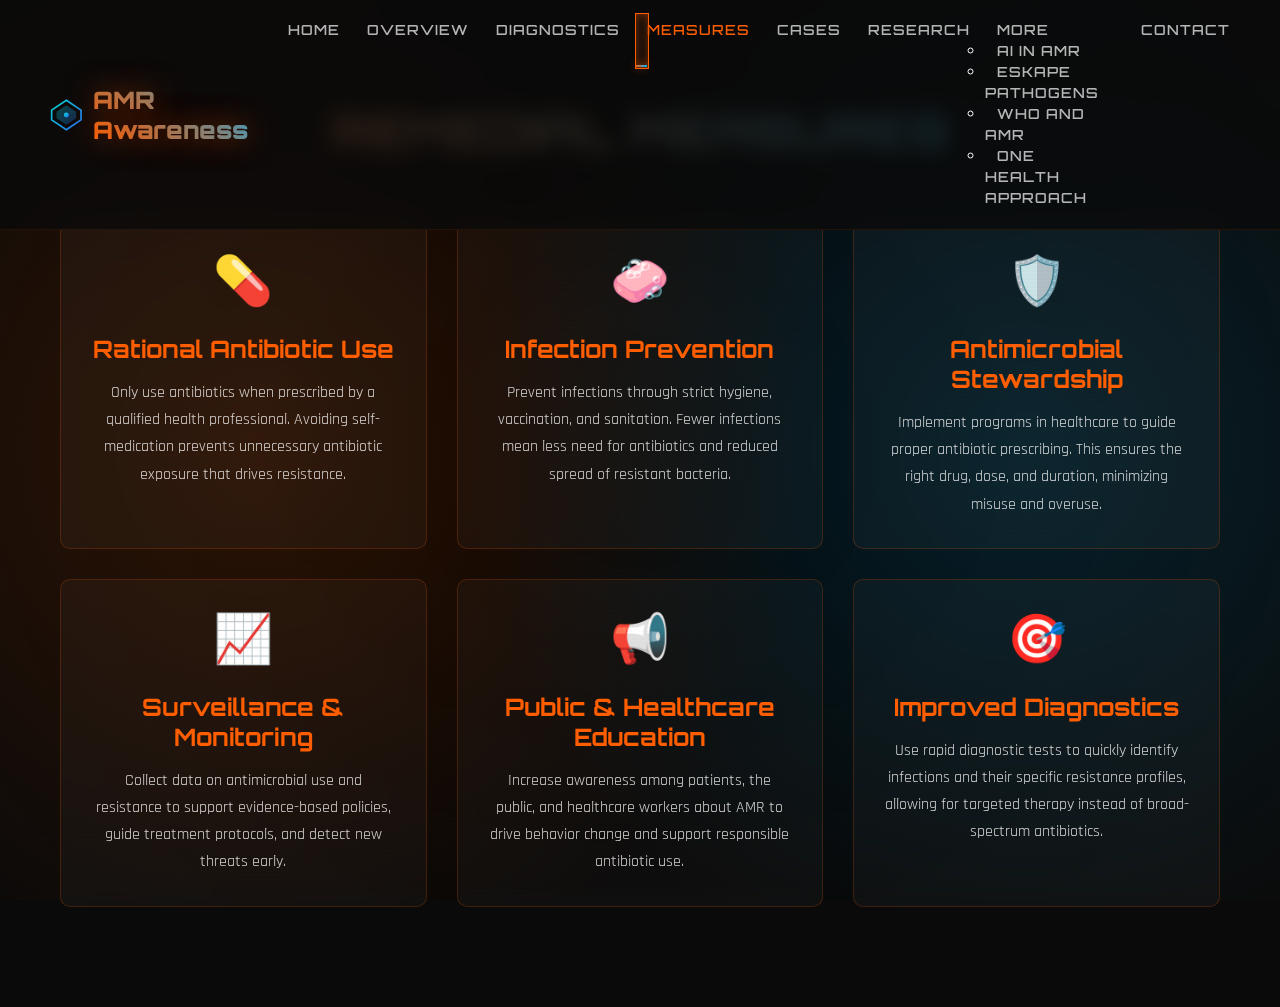
<file: measures.html>
<!DOCTYPE html>
<html lang="en">
<head>
    <meta charset="UTF-8">
    <meta name="viewport" content="width=device-width, initial-scale=1.0">
    <title>Remedial Measures for AMR</title>
    <link href="https://fonts.googleapis.com/css2?family=Orbitron:wght@400;700;900&family=Rajdhani:wght@300;400;500;700&display=swap" rel="stylesheet">
    <link href="style.css" rel="stylesheet">
</head>
<body>
    <div class="grid-bg"></div>
    <div class="gradient-overlay"></div>
    <div class="scanlines"></div>
    <nav id="navbar">
        <div class="nav-container">
            <a href="index.html" class="logo-link"><svg class="logo-svg" viewBox="0 0 40 40" xmlns="http://www.w3.org/2000/svg"><defs><linearGradient id="logoGradient" x1="0%" y1="0%" x2="100%" y2="100%"><stop offset="0%" style="stop-color:#08D9D6;stop-opacity:1" /><stop offset="100%" style="stop-color:#2575FC;stop-opacity:1" /></linearGradient></defs><polygon points="20,2 38,14 38,26 20,38 2,26 2,14" fill="none" stroke="url(#logoGradient)" stroke-width="2"/><polygon points="20,8 32,16 32,24 20,32 8,24 8,16" fill="url(#logoGradient)" opacity="0.3"/><circle cx="20" cy="20" r="3" fill="url(#logoGradient)"/></svg><span class="logo-text">AMR Awareness</span></a>
            <ul class="nav-links" id="navLinks">
                <li><a href="index.html" class="nav-link">Home</a></li>
                <li><a href="overview.html" class="nav-link">Overview</a></li>
                <li><a href="diagnostics.html" class="nav-link">Diagnostics</a></li>
                <li><a href="measures.html" class="nav-link">Measures</a></li>
                <li><a href="cases.html" class="nav-link">Cases</a></li>
                <li><a href="research.html" class="nav-link">Research</a></li>
                <li class="dropdown">
                    <a href="more.html" class="nav-link">More</a>
                    <ul class="dropdown-menu">
                        <li><a href="more.html#ai">AI in AMR</a></li>
                        <li><a href="more.html#eskape">ESKAPE Pathogens</a></li>
                        <li><a href="more.html#who">WHO and AMR</a></li>
                        <li><a href="more.html#one-health">One Health Approach</a></li>
                    </ul>
                </li>
                <li><a href="contact.html" class="nav-link">Contact</a></li>
            </ul>
            <div class="menu-toggle" id="menuToggle"><span></span><span></span><span></span></div>
        </div>
    </nav>
    <main>
        <section class="remedial-measures page-content" id="remedial-measures">
            <h2 class="section-title">Remedial Measures</h2>
            <div class="remedial-measures-container">
                <div class="measure-card"><div class="measure-icon">💊</div><h3>Rational Antibiotic Use</h3><p>Only use antibiotics when prescribed by a qualified health professional. Avoiding self-medication prevents unnecessary antibiotic exposure that drives resistance.</p></div>
                <div class="measure-card"><div class="measure-icon">🧼</div><h3>Infection Prevention</h3><p>Prevent infections through strict hygiene, vaccination, and sanitation. Fewer infections mean less need for antibiotics and reduced spread of resistant bacteria.</p></div>
                <div class="measure-card"><div class="measure-icon">🛡️</div><h3>Antimicrobial Stewardship</h3><p>Implement programs in healthcare to guide proper antibiotic prescribing. This ensures the right drug, dose, and duration, minimizing misuse and overuse.</p></div>
                <div class="measure-card"><div class="measure-icon">📈</div><h3>Surveillance & Monitoring</h3><p>Collect data on antimicrobial use and resistance to support evidence-based policies, guide treatment protocols, and detect new threats early.</p></div>
                <div class="measure-card"><div class="measure-icon">📢</div><h3>Public & Healthcare Education</h3><p>Increase awareness among patients, the public, and healthcare workers about AMR to drive behavior change and support responsible antibiotic use.</p></div>
                <div class="measure-card"><div class="measure-icon">🎯</div><h3>Improved Diagnostics</h3><p>Use rapid diagnostic tests to quickly identify infections and their specific resistance profiles, allowing for targeted therapy instead of broad-spectrum antibiotics.</p></div>
            </div>
        </section>
    </main>
    <script src="script.js"></script>
</body>
</html>
</file>
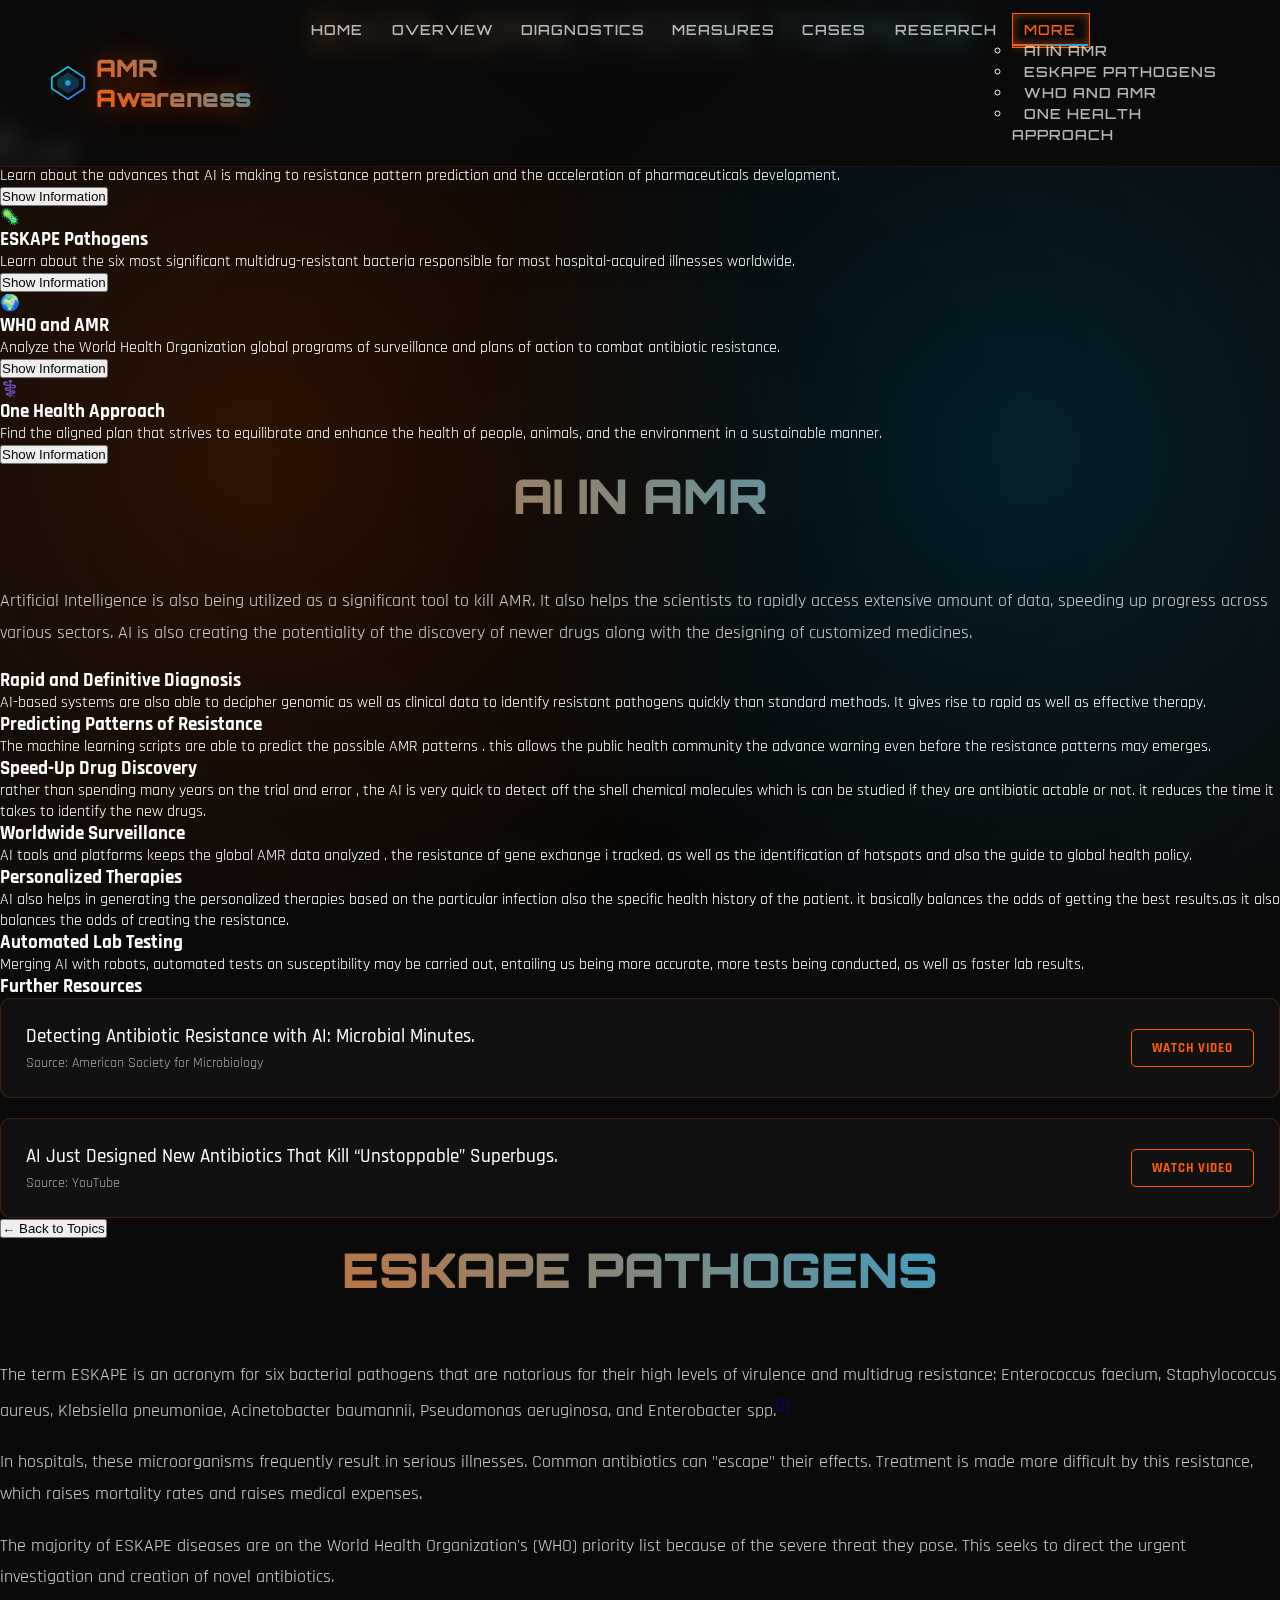
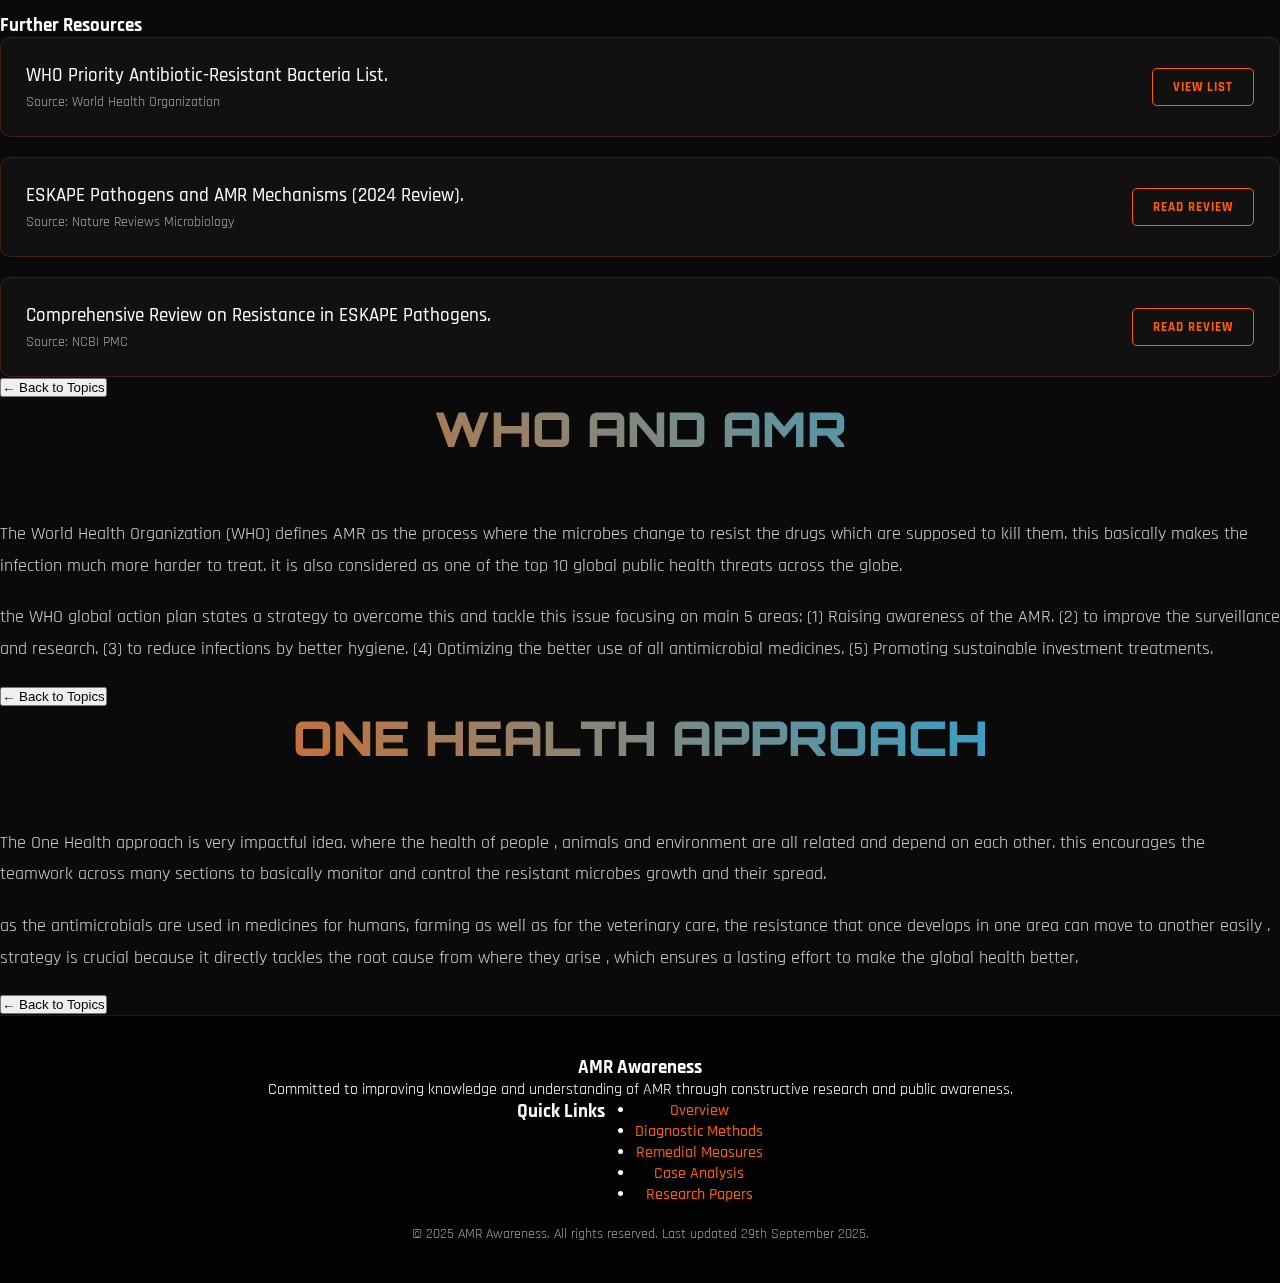
<file: more.html>
<!DOCTYPE html>
<html lang="en">
<head>
    <meta charset="UTF-8">
    <meta name="viewport" content="width=device-width, initial-scale=1.0">
    <title>More AMR Topics</title>
    <link href="https://fonts.googleapis.com/css2?family=Orbitron:wght@400;700;900&family=Rajdhani:wght@300;400;500;700&display=swap" rel="stylesheet">
    <link href="style.css" rel="stylesheet">
</head>
<body>
    <div class="grid-bg"></div>
    <div class="gradient-overlay"></div>
    <div class="scanlines"></div>
    <nav id="navbar">
        <div class="nav-container">
            <a href="index.html" class="logo-link"><svg class="logo-svg" viewBox="0 0 40 40" xmlns="http://www.w3.org/2000/svg"><defs><linearGradient id="logoGradient" x1="0%" y1="0%" x2="100%" y2="100%"><stop offset="0%" style="stop-color:#08D9D6;stop-opacity:1" /><stop offset="100%" style="stop-color:#2575FC;stop-opacity:1" /></linearGradient></defs><polygon points="20,2 38,14 38,26 20,38 2,26 2,14" fill="none" stroke="url(#logoGradient)" stroke-width="2"/><polygon points="20,8 32,16 32,24 20,32 8,24 8,16" fill="url(#logoGradient)" opacity="0.3"/><circle cx="20" cy="20" r="3" fill="url(#logoGradient)"/></svg><span class="logo-text">AMR Awareness</span></a>
            <ul class="nav-links" id="navLinks">
                <li><a href="index.html" class="nav-link">Home</a></li>
                <li><a href="overview.html" class="nav-link">Overview</a></li>
                <li><a href="diagnostics.html" class="nav-link">Diagnostics</a></li>
                <li><a href="measures.html" class="nav-link">Measures</a></li>
                <li><a href="cases.html" class="nav-link">Cases</a></li>
                <li><a href="research.html" class="nav-link">Research</a></li>
                <li class="dropdown">
                    <a href="more.html" class="nav-link">More</a>
                    <ul class="dropdown-menu">
                        <li><a href="more.html#ai">AI in AMR</a></li>
                        <li><a href="more.html#eskape">ESKAPE Pathogens</a></li>
                        <li><a href="more.html#who">WHO and AMR</a></li>
                        <li><a href="more.html#one-health">One Health Approach</a></li>
                    </ul>
                </li
            </ul>
            <div class="menu-toggle" id="menuToggle"><span></span><span></span><span></span></div>
        </div>
    </nav>
    <main>
        <section class="more-topics page-content" id="more-topics">
            <div id="more-initial-view">
                <h2 class="section-title">Explore More Topics</h2>
                <div class="more-cards-container">
                    <div class="more-card" data-target="ai-content"><div class="more-icon">🤖</div><div class="more-card-content"><h3>AI in AMR</h3><p>Learn about the advances that AI is making to resistance pattern prediction and the acceleration of pharmaceuticals development.</p><button class="split-link">Show Information</button></div></div>
                    <div class="more-card" data-target="eskape-content"><div class="more-icon">🦠</div><div class="more-card-content"><h3>ESKAPE Pathogens</h3><p>Learn about the six most significant multidrug-resistant bacteria responsible for most hospital-acquired illnesses worldwide.</p><button class="split-link">Show Information</button></div></div>
                    <div class="more-card" data-target="who-content"><div class="more-icon">🌍</div><div class="more-card-content"><h3>WHO and AMR</h3><p>Analyze the World Health Organization global programs of surveillance and plans of action to combat antibiotic resistance.</p><button class="split-link">Show Information</button></div></div>
                    <div class="more-card" data-target="one-health-content"><div class="more-icon">⚕️</div><div class="more-card-content"><h3>One Health Approach</h3><p>Find the aligned plan that strives to equilibrate and enhance the health of people, animals, and the environment in a sustainable manner.</p><button class="split-link">Show Information</button></div></div>
                </div>
            </div>
            <div class="more-content-container hidden" id="ai-content">
                <h2 class="section-title">AI in AMR</h2>
                <div class="about-text"><p>Artificial Intelligence is also being utilized as a significant tool to kill AMR. It also helps the scientists to rapidly access extensive amount of data, speeding up progress across various sectors. AI is also creating the potentiality of the discovery of newer drugs along with the designing of customized medicines.</p></div>
                <div class="ai-grid-container">
                    <div class="ai-card"><h3>Rapid and Definitive Diagnosis</h3><p>AI-based systems are also able to decipher genomic as well as clinical data to identify resistant pathogens quickly than standard methods. It gives rise to rapid as well as effective therapy.</p></div>
                    <div class="ai-card"><h3>Predicting Patterns of Resistance</h3><p>The machine learning scripts are able to predict the possible AMR patterns . this allows the public health community the advance warning even before the resistance patterns may emerges.</p></div>
                    <div class="ai-card"><h3>Speed-Up Drug Discovery</h3><p>rather than spending many years on the trial and error , the AI is very quick to detect off the shell chemical molecules which is can be studied if they are antibiotic actable or not. it reduces the time it takes to identify the new drugs.</p></div>
                    <div class="ai-card"><h3>Worldwide Surveillance</h3><p>AI tools and platforms keeps the global AMR data analyzed . the resistance of gene exchange i tracked. as well as the identification of hotspots and also the guide to global health policy.</p></div>
                    <div class="ai-card"><h3>Personalized Therapies</h3><p>AI also helps in generating the personalized therapies based on the particular infection also the specific health history of the patient. it basically balances the odds of getting the best results.as it also balances the odds of creating the resistance.</p></div>
                    <div class="ai-card"><h3>Automated Lab Testing</h3><p>Merging AI with robots, automated tests on susceptibility may be carried out, entailing us being more accurate, more tests being conducted, as well as faster lab results.</p></div>
                </div>
                <h3 class="subsection-title">Further Resources</h3>
                <div class="research-container">
                    <div class="research-item"><div class="research-info"><h3>Detecting Antibiotic Resistance with AI: Microbial Minutes.</h3><p>Source: American Society for Microbiology</p></div><a href="https://asm.org/videos/detecting-antibiotic-resistance-with-ai-microbial" target="_blank" rel="nofollow noopener" class="research-link">Watch Video</a></div>
                    <div class="research-item"><div class="research-info"><h3>AI Just Designed New Antibiotics That Kill “Unstoppable” Superbugs.</h3><p>Source: YouTube</p></div><a href="https://www.youtube.com/watch?v=ztFdf86LjoE" target="_blank" rel="nofollow noopener" class="research-link">Watch Video</a></div>
                </div>
                <button class="back-button">← Back to Topics</button>
            </div>
            <div class="more-content-container hidden" id="eskape-content">
                <h2 class="section-title">ESKAPE Pathogens</h2>
                <div class="about-text"><p>The term ESKAPE is an acronym for six bacterial pathogens that are notorious for their high levels of virulence and multidrug resistance: Enterococcus faecium, Staphylococcus aureus, Klebsiella pneumoniae, Acinetobacter baumannii, Pseudomonas aeruginosa, and Enterobacter spp.<sup><a href="https://pmc.ncbi.nlm.nih.gov/articles/PMC6452778/" target="_blank" rel="nofollow noopener">[1]</a></sup></p><p>In hospitals, these microorganisms frequently result in serious illnesses. Common antibiotics can "escape" their effects. Treatment is made more difficult by this resistance, which raises mortality rates and raises medical expenses.</p><p>The majority of ESKAPE diseases are on the World Health Organization's (WHO) priority list because of the severe threat they pose. This seeks to direct the urgent investigation and creation of novel antibiotics.</p></div>
                <h3 class="subsection-title">Further Resources</h3>
                <div class="research-container">
                    <div class="research-item"><div class="research-info"><h3>WHO Priority Antibiotic-Resistant Bacteria List.</h3><p>Source: World Health Organization</p></div><a href="https://www.who.int/news/item/17-05-2024-who-updates-list-of-drug-resistant-bacteria-most-threatening-to-human-health" target="_blank" rel="nofollow noopener" class="research-link">View List</a></div>
                    <div class="research-item"><div class="research-info"><h3>ESKAPE Pathogens and AMR Mechanisms (2024 Review).</h3><p>Source: Nature Reviews Microbiology</p></div><a href="https://www.nature.com/articles/s41579-024-01054-w" target="_blank" rel="nofollow noopener" class="research-link">Read Review</a></div>
                    <div class="research-item"><div class="research-info"><h3>Comprehensive Review on Resistance in ESKAPE Pathogens.</h3><p>Source: NCBI PMC</p></div><a href="https://www.ncbi.nlm.nih.gov/pmc/articles/PMC6452778/" target="_blank" rel="nofollow noopener" class="research-link">Read Review</a></div>
                </div>
                <button class="back-button">← Back to Topics</button>
            </div>
            <div class="more-content-container hidden" id="who-content"><h2 class="section-title">WHO and AMR</h2><div class="about-text"><p>The World Health Organization (WHO) defines AMR as the process where the microbes change to resist the drugs which are supposed to kill them. this basically makes the infection much more harder to treat. it is also considered as one of the top 10 global public health threats across the globe.</p><p>the WHO global action plan states a strategy to overcome this and tackle this issue focusing on main 5 areas: (1) Raising awareness of the AMR. (2) to improve the surveillance and research. (3) to reduce infections by better hygiene. (4) Optimizing the better use of all antimicrobial medicines. (5) Promoting sustainable investment treatments.</p></div><button class="back-button">← Back to Topics</button></div>
            <div class="more-content-container hidden" id="one-health-content">
                <h2 class="section-title">One Health Approach</h2>
                <div class="about-text"><p>The One Health approach is very impactful idea. where the health of people , animals and environment are all related and depend on each other. this encourages the teamwork across many sections to basically monitor and control the resistant microbes growth and their spread.</p><p>as the antimicrobials are used in medicines for humans, farming as well as for the veterinary care, the resistance that once develops in one area can move to another easily . strategy is crucial because it directly tackles the root cause from where they arise , which ensures a lasting effort to make the global health better.</p></div>
                <button class="back-button">← Back to Topics</button>
            </div>
        </section>
    </main>
    <footer>
        <div class="footer-container">
            <div class="footer-grid">
                <div class="footer-about">
                    <h3 class="footer-heading">AMR Awareness</h3>
                    <p>Committed to improving knowledge and understanding of AMR through constructive research and public awareness.</p>
                </div>
                <div class="footer-links">
                    <h3 class="footer-heading">Quick Links</h3>
                    <ul>
                        <li><a href="overview.html">Overview</a></li>
                        <li><a href="diagnostics.html">Diagnostic Methods</a></li>
                        <li><a href="measures.html">Remedial Measures</a></li>
                        <li><a href="cases.html">Case Analysis</a></li>
                        <li><a href="research.html">Research Papers</a></li>
                    </ul>
                </div>
            </div>
            <div class="copyright">
                © 2025 AMR Awareness. All rights reserved. Last updated 29th September 2025.
            </div>
        </div>
    </footer>
    <script src="script.js"></script>
</body>
</html>
</file>
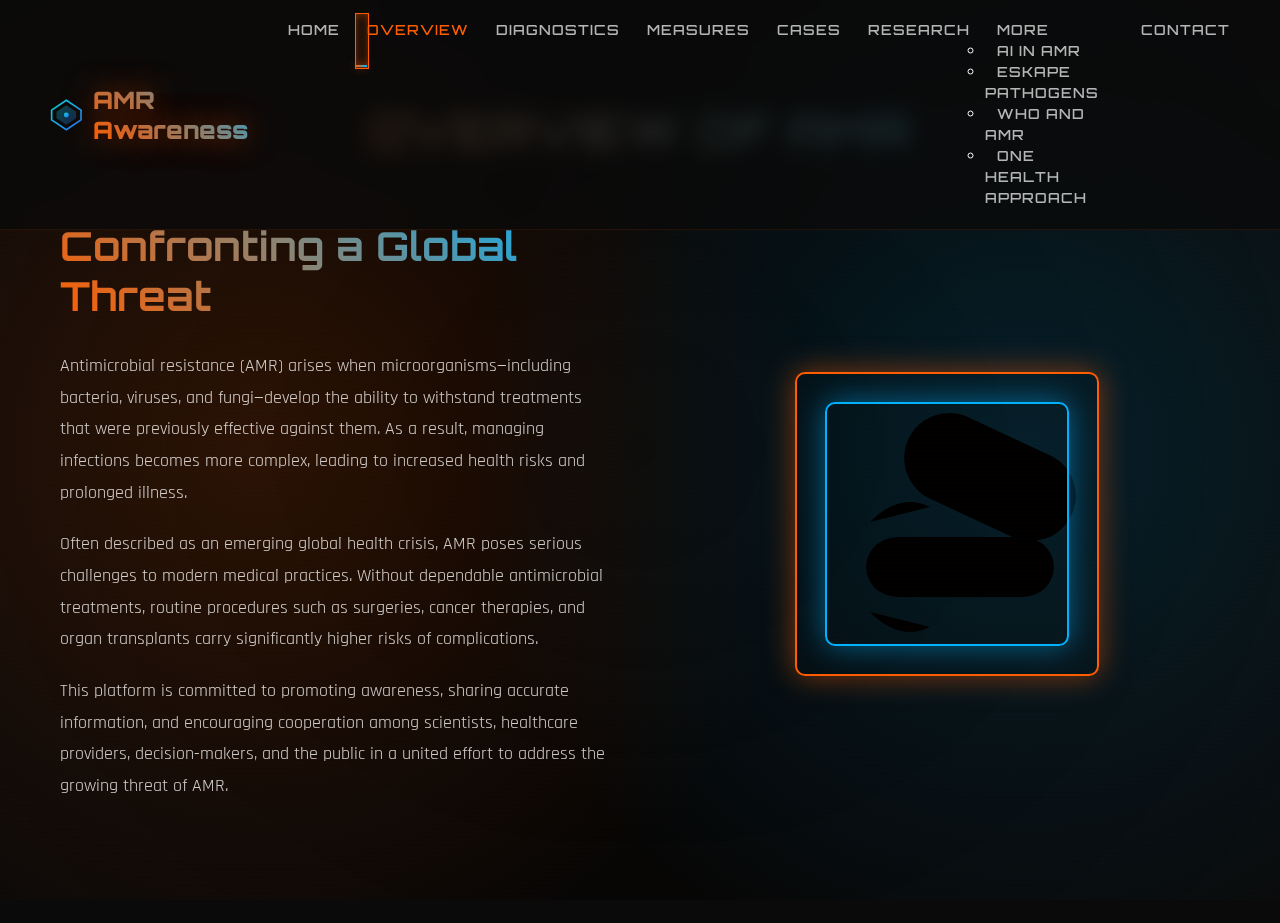
<file: overview.html>
<!DOCTYPE html>
<html lang="en">
<head>
    <meta charset="UTF-8">
    <meta name="viewport" content="width=device-width, initial-scale=1.0">
    <title>Overview of AMR</title>
    <link href="https://fonts.googleapis.com/css2?family=Orbitron:wght@400;700;900&family=Rajdhani:wght@300;400;500;700&display=swap" rel="stylesheet">
    <link href="style.css" rel="stylesheet">
</head>
<body>
    <div class="grid-bg"></div>
    <div class="gradient-overlay"></div>
    <div class="scanlines"></div>
    <nav id="navbar">
        <div class="nav-container">
            <a href="index.html" class="logo-link"><svg class="logo-svg" viewBox="0 0 40 40" xmlns="http://www.w3.org/2000/svg"><defs><linearGradient id="logoGradient" x1="0%" y1="0%" x2="100%" y2="100%"><stop offset="0%" style="stop-color:#08D9D6;stop-opacity:1" /><stop offset="100%" style="stop-color:#2575FC;stop-opacity:1" /></linearGradient></defs><polygon points="20,2 38,14 38,26 20,38 2,26 2,14" fill="none" stroke="url(#logoGradient)" stroke-width="2"/><polygon points="20,8 32,16 32,24 20,32 8,24 8,16" fill="url(#logoGradient)" opacity="0.3"/><circle cx="20" cy="20" r="3" fill="url(#logoGradient)"/></svg><span class="logo-text">AMR Awareness</span></a>
            <ul class="nav-links" id="navLinks">
                <li><a href="index.html" class="nav-link">Home</a></li>
                <li><a href="overview.html" class="nav-link">Overview</a></li>
                <li><a href="diagnostics.html" class="nav-link">Diagnostics</a></li>
                <li><a href="measures.html" class="nav-link">Measures</a></li>
                <li><a href="cases.html" class="nav-link">Cases</a></li>
                <li><a href="research.html" class="nav-link">Research</a></li>
                <li class="dropdown">
                    <a href="more.html" class="nav-link">More</a>
                    <ul class="dropdown-menu">
                        <li><a href="more.html#ai">AI in AMR</a></li>
                        <li><a href="more.html#eskape">ESKAPE Pathogens</a></li>
                        <li><a href="more.html#who">WHO and AMR</a></li>
                        <li><a href="more.html#one-health">One Health Approach</a></li>
                    </ul>
                </li>
                <li><a href="contact.html" class="nav-link">Contact</a></li>
            </ul>
            <div class="menu-toggle" id="menuToggle"><span></span><span></span><span></span></div>
        </div>
    </nav>
    <main>
        <section class="about page-content" id="overview">
            <h2 class="section-title">Overview of AMR</h2>
            <div class="about-content">
                <div class="about-text">
                    <h2>Confronting a Global Threat</h2>
                    <p>Antimicrobial resistance (AMR) arises when microorganisms—including bacteria, viruses, and fungi—develop the ability to withstand treatments that were previously effective against them. As a result, managing infections becomes more complex, leading to increased health risks and prolonged illness.</p>
                    <p>Often described as an emerging global health crisis, AMR poses serious challenges to modern medical practices. Without dependable antimicrobial treatments, routine procedures such as surgeries, cancer therapies, and organ transplants carry significantly higher risks of complications.</p>
                    <p>This platform is committed to promoting awareness, sharing accurate information, and encouraging cooperation among scientists, healthcare providers, decision-makers, and the public in a united effort to address the growing threat of AMR.</p>
                </div>
                <div class="about-visual">
                    <div class="about-graphic">
                        <!-- New Thematic SVG Icon -->
                        <svg class="about-icon-center" viewBox="0 0 100 100" xmlns="http://www.w3.org/2000/svg">
                           <!-- Bacterium -->
                           <g transform="translate(5, 15)">
                               <path class="bacterium-body" d="M30 40 C15 40, 15 60, 30 60 L70 60 C85 60, 85 40, 70 40 Z" />
                               <path class="bacterium-flagella" d="M20 35 Q30 25 40 30" />
                               <path class="bacterium-flagella" d="M15 50 Q30 50 40 50" />
                               <path class="bacterium-flagella" d="M20 65 Q30 75 40 70" />
                           </g>
                           <!-- Capsule -->
                           <g transform="rotate(25 65 35)">
                                <path class="capsule-part1" d="M50 20 A15 15 0 0 0 50 50 L 80 50 A15 15 0 0 0 80 20 Z" />
                                <path class="capsule-part2" d="M65 20 L65 50" />
                           </g>
                        </svg>
                    </div>
                </div>
            </div>
        </section>
    </main>
    <script src="script.js"></script>
</body>
</html>
</file>
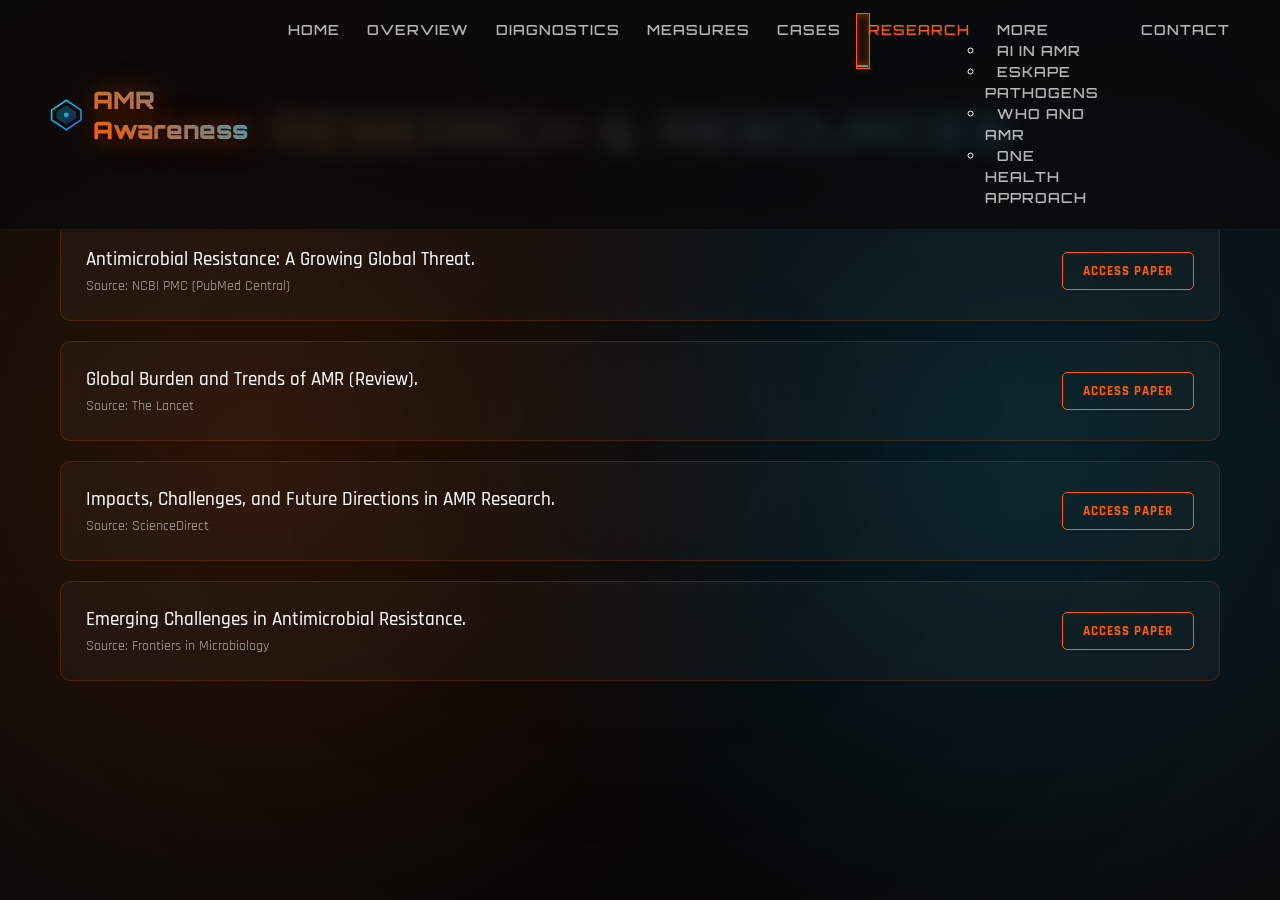
<file: research.html>
<!DOCTYPE html>
<html lang="en">
<head>
    <meta charset="UTF-8">
    <meta name="viewport" content="width=device-width, initial-scale=1.0">
    <title>AMR Research & Resources</title>
    <link href="https://fonts.googleapis.com/css2?family=Orbitron:wght@400;700;900&family=Rajdhani:wght@300;400;500;700&display=swap" rel="stylesheet">
    <link href="style.css" rel="stylesheet">
</head>
<body>
    <div class="grid-bg"></div>
    <div class="gradient-overlay"></div>
    <div class="scanlines"></div>
    <nav id="navbar">
        <div class="nav-container">
            <a href="index.html" class="logo-link"><svg class="logo-svg" viewBox="0 0 40 40" xmlns="http://www.w3.org/2000/svg"><defs><linearGradient id="logoGradient" x1="0%" y1="0%" x2="100%" y2="100%"><stop offset="0%" style="stop-color:#08D9D6;stop-opacity:1" /><stop offset="100%" style="stop-color:#2575FC;stop-opacity:1" /></linearGradient></defs><polygon points="20,2 38,14 38,26 20,38 2,26 2,14" fill="none" stroke="url(#logoGradient)" stroke-width="2"/><polygon points="20,8 32,16 32,24 20,32 8,24 8,16" fill="url(#logoGradient)" opacity="0.3"/><circle cx="20" cy="20" r="3" fill="url(#logoGradient)"/></svg><span class="logo-text">AMR Awareness</span></a>
            <ul class="nav-links" id="navLinks">
                <li><a href="index.html" class="nav-link">Home</a></li>
                <li><a href="overview.html" class="nav-link">Overview</a></li>
                <li><a href="diagnostics.html" class="nav-link">Diagnostics</a></li>
                <li><a href="measures.html" class="nav-link">Measures</a></li>
                <li><a href="cases.html" class="nav-link">Cases</a></li>
                <li><a href="research.html" class="nav-link">Research</a></li>
                <li class="dropdown">
                    <a href="more.html" class="nav-link">More</a>
                    <ul class="dropdown-menu">
                        <li><a href="more.html#ai">AI in AMR</a></li>
                        <li><a href="more.html#eskape">ESKAPE Pathogens</a></li>
                        <li><a href="more.html#who">WHO and AMR</a></li>
                        <li><a href="more.html#one-health">One Health Approach</a></li>
                    </ul>
                </li>
                <li><a href="contact.html" class="nav-link">Contact</a></li>
            </ul>
            <div class="menu-toggle" id="menuToggle"><span></span><span></span><span></span></div>
        </div>
    </nav>
    <main>
        <section class="research-papers page-content" id="research-papers">
            <h2 class="section-title">Research & Resources</h2>
            <div class="research-container">
                <div class="research-item"><div class="research-info"><h3>Antimicrobial Resistance: A Growing Global Threat.</h3><p>Source: NCBI PMC (PubMed Central)</p></div><a href="https://pmc.ncbi.nlm.nih.gov/articles/PMC10340576/" target="_blank" rel="nofollow noopener" class="research-link">Access Paper</a></div>
                <div class="research-item"><div class="research-info"><h3>Global Burden and Trends of AMR (Review).</h3><p>Source: The Lancet</p></div><a href="https://www.thelancet.com/journals/lancet/article/PIIS0140-6736(24)01867-1/fulltext" target="_blank" rel="nofollow noopener" class="research-link">Access Paper</a></div>
                <div class="research-item"><div class="research-info"><h3>Impacts, Challenges, and Future Directions in AMR Research.</h3><p>Source: ScienceDirect</p></div><a href="https://www.sciencedirect.com/science/article/pii/S2949916X24000343" target="_blank" rel="nofollow noopener" class="research-link">Access Paper</a></div>
                <div class="research-item"><div class="research-info"><h3>Emerging Challenges in Antimicrobial Resistance.</h3><p>Source: Frontiers in Microbiology</p></div><a href="https://www.frontiersin.org/journals/microbiology/articles/10.3389/fmicb.2024.1403168/full" target="_blank" rel="nofollow noopener" class="research-link">Access Paper</a></div>
            </div>
        </section>
    </main>
    <script src="script.js"></script>
</body>
</html>
</file>
<file: style.css>
@charset "utf-8";

/* CSS Document */

* {
            margin: 0;
            padding: 0;
            box-sizing: border-box;
        }

        body {
            font-family: 'Rajdhani', sans-serif;
            background: #0a0a0a;
            color: #ffffff;
            overflow-x: hidden;
            position: relative;
            font-weight: 400;
        }

        /* Animated background with hexagon pattern */
        .grid-bg {
            position: fixed;
            top: 0;
            left: 0;
            width: 100%;
            height: 100%;
            background-image: 
                radial-gradient(circle at 25% 25%, transparent 2%, rgba(255, 94, 0, 0.03) 2%, rgba(255, 94, 0, 0.03) 3%, transparent 3%),
                radial-gradient(circle at 75% 75%, transparent 2%, rgba(0, 178, 255, 0.03) 2%, rgba(0, 178, 255, 0.03) 3%, transparent 3%);
            background-size: 80px 80px;
            animation: grid-move 30s linear infinite;
            z-index: -2;
        }

        /* Animated shapes */
        .shapes-container {
            position: fixed;
            width: 100%;
            height: 100%;
            pointer-events: none;
            z-index: -1;
        }

        .shape {
            position: absolute;
            opacity: 0.1;
        }

        .shape-circle {
            width: 300px;
            height: 300px;
            border: 2px solid #FF5E00;
            border-radius: 50%;
            top: 10%;
            left: 10%;
            animation: float-rotate 20s ease-in-out infinite;
        }

        .shape-triangle {
            width: 0;
            height: 0;
            border-left: 100px solid transparent;
            border-right: 100px solid transparent;
            border-bottom: 173px solid rgba(0, 178, 255, 0.2);
            top: 60%;
            right: 15%;
            animation: float-rotate 25s ease-in-out infinite reverse;
        }

        .shape-square {
            width: 150px;
            height: 150px;
            border: 2px solid #00B2FF;
            transform: rotate(45deg);
            bottom: 20%;
            left: 20%;
            animation: float-rotate 22s ease-in-out infinite;
        }

        @keyframes float-rotate {
            0%, 100% {
                transform: translateY(0) rotate(0deg) scale(1);
            }
            25% {
                transform: translateY(-30px) rotate(90deg) scale(1.1);
            }
            50% {
                transform: translateY(20px) rotate(180deg) scale(0.9);
            }
            75% {
                transform: translateY(-10px) rotate(270deg) scale(1.05);
            }
        }

        /* Gradient overlay */
        .gradient-overlay {
            position: fixed;
            top: 0;
            left: 0;
            width: 100%;
            height: 100%;
            background: radial-gradient(circle at 20% 50%, rgba(255, 94, 0, 0.15) 0%, transparent 50%),
                        radial-gradient(circle at 80% 50%, rgba(0, 178, 255, 0.15) 0%, transparent 50%),
                        radial-gradient(circle at 50% 50%, rgba(0, 0, 0, 0.8) 0%, transparent 100%);
            z-index: -1;
            animation: gradient-shift 10s ease-in-out infinite;
        }

        @keyframes gradient-shift {
            0%, 100% { transform: scale(1) rotate(0deg); }
            50% { transform: scale(1.1) rotate(180deg); }
        }

        @keyframes grid-move {
            0% { transform: translate(0, 0); }
            100% { transform: translate(80px, 80px); }
        }

        /* Floating particles */
        .particle {
            position: fixed;
            pointer-events: none;
            opacity: 0;
            z-index: 1;
        }

        .particle::before {
            content: '';
            position: absolute;
            width: 2px;
            height: 2px;
            background: #FF5E00;
            box-shadow: 0 0 10px #FF5E00, 0 0 20px #FF5E00;
            animation: float-up 15s linear infinite;
        }

        @keyframes float-up {
            0% {
                transform: translateY(100vh) rotate(0deg);
                opacity: 0;
            }
            10% {
                opacity: 1;
            }
            90% {
                opacity: 1;
            }
            100% {
                transform: translateY(-100vh) rotate(720deg);
                opacity: 0;
            }
        }

        /* Navigation */
        nav {
            position: fixed;
            top: 0;
            width: 100%;
            padding: 20px 50px;
            background: rgba(10, 10, 10, 0.8);
            backdrop-filter: blur(10px);
            z-index: 1000;
            transition: all 0.3s ease;
            border-bottom: 1px solid rgba(255, 94, 0, 0.1);
        }

        nav.scrolled {
            padding: 15px 50px;
            background: rgba(10, 10, 10, 0.95);
            box-shadow: 0 5px 30px rgba(255, 94, 0, 0.2);
        }

        .nav-container {
            max-width: 1200px;
            margin: 0 auto;
            display: flex;
            justify-content: space-between;
            align-items: center;
        }

        .logo-link {
            display: flex;
            align-items: center;
            text-decoration: none;
            gap: 10px;
        }

        .logo-svg {
            width: 40px;
            height: 40px;
        }

        .logo-text {
            font-family: 'Orbitron', monospace;
            font-size: 24px;
            font-weight: 900;
            background: linear-gradient(45deg, #FF5E00, #00B2FF);
            -webkit-background-clip: text;
            -webkit-text-fill-color: transparent;
            animation: glow 2s ease-in-out infinite;
            text-shadow: 0 0 30px rgba(255, 94, 0, 0.5);
        }

        @keyframes glow {
            0%, 100% { 
                filter: brightness(1);
                text-shadow: 0 0 30px rgba(255, 94, 0, 0.5);
            }
            50% { 
                filter: brightness(1.5);
                text-shadow: 0 0 40px rgba(255, 94, 0, 0.8);
            }
        }

        .nav-links {
            display: flex;
            gap: 15px; /* Reduced gap for better fit */
            list-style: none;
        }

        .nav-links a {
            text-decoration: none;
            color: #ffffff;
            position: relative;
            transition: all 0.3s ease;
            padding: 8px 12px; /* <-- THIS IS THE KEY FIX: Reduced horizontal padding */
            font-family: 'Orbitron', monospace;
            font-weight: 500;
            font-size: 14px;
            text-transform: uppercase;
            letter-spacing: 1px;
            opacity: 0.7;
        }

        .nav-links a.active {
            opacity: 1;
            color: #FF5E00;
        }

        .nav-links a::before {
            content: '';
            position: absolute;
            top: 0;
            left: 0;
            width: 100%;
            height: 100%;
            border: 1px solid transparent;
            transition: all 0.3s ease;
        }

        .nav-links a:hover::before,
        .nav-links a.active::before {
            border-color: #FF5E00;
            box-shadow: inset 0 0 10px rgba(255, 94, 0, 0.5);
        }

        .nav-links a::after {
            content: '';
            position: absolute;
            bottom: 0;
            left: 0;
            width: 0;
            height: 2px;
            background: linear-gradient(90deg, #FF5E00, #00B2FF);
            transition: width 0.3s ease;
            box-shadow: 0 0 10px rgba(255, 94, 0, 0.8);
        }

        .nav-links a:hover::after,
        .nav-links a.active::after {
            width: 100%;
        }

        /* Mobile menu */
        .menu-toggle {
            display: none;
            flex-direction: column;
            cursor: pointer;
            gap: 4px;
        }

        .menu-toggle span {
            width: 25px;
            height: 2px;
            background: #FF5E00;
            transition: all 0.3s ease;
        }

        .menu-toggle.active span:nth-child(1) {
            transform: rotate(45deg) translate(5px, 5px);
        }

        .menu-toggle.active span:nth-child(2) {
            opacity: 0;
        }

        .menu-toggle.active span:nth-child(3) {
            transform: rotate(-45deg) translate(5px, -5px);
        }

        /* Hero Section */
        .hero {
            min-height: 100vh;
            display: flex;
            flex-direction: column;
            align-items: center;
            justify-content: center;
            position: relative;
            padding: 80px 20px 20px;
        }

        .hero-content {
            text-align: center;
            max-width: 1200px;
            animation: fade-in-up 1s ease-out;
            z-index: 10;
            width: 100%;
            flex: 1;
            display: flex;
            flex-direction: column;
            justify-content: center;
        }

        /* Text Rotator Styles */
        .text-rotator {
            position: relative;
            min-height: 100px;
            margin-bottom: 20px;
            display: flex;
            align-items: center;
            justify-content: center;
            width: 100%;
        }

        .text-set {
            position: absolute;
            width: 100%;
            opacity: 0;
            visibility: hidden;
            transition: opacity 0.5s ease-in-out;
        }

        .text-set.active {
            opacity: 1;
            visibility: visible;
        }

        /* Typewriter Effect Styles */
        .typewriter-text {
            font-family: 'Orbitron', monospace;
            font-size: clamp(2.6rem, 10vw, 3.8rem);
            font-weight: 900;
            text-transform: uppercase;
            letter-spacing: 0.1em;
            text-shadow: 0 0 20px rgba(255, 94, 0, 0.5);
            color: #fff;
            
            /* Typewriter animation properties */
            display: inline-block;
            overflow: hidden; /* Ensures the text is not visible until the typewriter effect */
            border-right: .1em solid #FF5E00; /* The cursor */
            white-space: nowrap; /* Keeps the text on a single line */
            margin: 0 auto;
            animation: 
                typing 2.5s steps(30, end) forwards,
                blink-caret .75s step-end infinite;
        }

        /* Typing effect */
        @keyframes typing {
            from { width: 0 }
            to { width: 100% }
        }

        /* Cursor blinking effect */
        @keyframes blink-caret {
            from, to { border-color: transparent }
            50% { border-color: #FF5E00; }
        }
        
        .subtitle {
            font-size: 1.5rem;
            margin: 20px 0;
            opacity: 0;
            text-shadow: 0 0 10px rgba(255, 255, 255, 0.3);
            font-weight: 300;
            transition: opacity 0.5s ease-out;
        }

        .subtitle.visible {
            opacity: 0.6;
        }

        @keyframes fade-in-up {
            from {
                opacity: 0;
                transform: translateY(30px);
            }
            to {
                opacity: 1;
                transform: translateY(0);
            }
        }

        .cta-container {
            position: absolute;
            bottom: 90px;
            left: 50%;
            transform: translateX(-50%);
            display: flex;
            gap: 20px;
            justify-content: center;
            flex-wrap: wrap;
            z-index: 100;
        }

        .cta-button {
            padding: 12px 30px;
            border: none;
            font-size: 1rem;
            cursor: pointer;
            position: relative;
            overflow: hidden;
            transition: all 0.3s ease;
            text-decoration: none;
            display: inline-block;
            text-transform: uppercase;
            letter-spacing: 0.1em;
            font-family: 'Orbitron', monospace;
            font-weight: 700;
        }

        .cta-primary {
            background: linear-gradient(45deg, #FF5E00, #00B2FF);
            color: white;
            animation: pulse 2s infinite;
            box-shadow: 0 0 30px rgba(255, 94, 0, 0.5);
        }

        @keyframes pulse {
            0%, 100% { 
                transform: scale(1);
                box-shadow: 0 0 30px rgba(255, 94, 0, 0.5);
            }
            50% { 
                transform: scale(1.05);
                box-shadow: 0 0 40px rgba(255, 94, 0, 0.8);
            }
        }

        .cta-secondary {
            background: transparent;
            color: #FF5E00;
            border: 2px solid #FF5E00;
            box-shadow: inset 0 0 20px rgba(255, 94, 0, 0.1);
        }

        .cta-button::before {
            content: '';
            position: absolute;
            top: 50%;
            left: 50%;
            width: 0;
            height: 0;
            background: rgba(255, 255, 255, 0.2);
            border-radius: 50%;
            transform: translate(-50%, -50%);
            transition: width 0.6s, height 0.6s;
        }

        .cta-button:hover::before {
            width: 300px;
            height: 300px;
        }

        .cta-secondary:hover {
            background: rgba(255, 94, 0, 0.1);
            color: white;
            transform: translateY(-2px);
            box-shadow: 0 10px 40px rgba(255, 94, 0, 0.4), inset 0 0 30px rgba(255, 94, 0, 0.2);
            border-color: #ffffff;
        }

        /* Features Section (Diagnostic Methods) */
        .features {
            padding: 100px 20px;
            max-width: 1200px;
            margin: 0 auto;
            position: relative;
        }

        .section-title {
            font-family: 'Orbitron', monospace;
            font-size: 3rem;
            font-weight: 900;
            text-align: center;
            margin-bottom: 60px;
            background: linear-gradient(45deg, #FF5E00, #00B2FF);
            -webkit-background-clip: text;
            -webkit-text-fill-color: transparent;
            text-transform: uppercase;
        }

        .features-container {
            display: grid;
            grid-template-columns: 300px 1fr;
            gap: 40px;
            align-items: start;
        }

        .feature-tabs {
            background: rgba(255, 255, 255, 0.03);
            border: 1px solid rgba(255, 94, 0, 0.2);
            border-radius: 10px;
            padding: 20px;
            backdrop-filter: blur(10px);
        }

        .tab-item {
            padding: 15px 20px;
            margin-bottom: 10px;
            cursor: pointer;
            border: 1px solid transparent;
            border-radius: 5px;
            transition: all 0.3s ease;
            font-weight: 500;
            display: flex;
            align-items: center;
            gap: 15px;
            font-size: 1.1rem;
        }

        .tab-item:hover {
            background: rgba(255, 94, 0, 0.1);
            border-color: rgba(255, 94, 0, 0.3);
        }

        .tab-item.active {
            background: linear-gradient(45deg, rgba(255, 94, 0, 0.2), rgba(0, 178, 255, 0.2));
            border-color: #FF5E00;
            box-shadow: 0 0 20px rgba(255, 94, 0, 0.3);
        }

        .tab-icon {
            font-size: 1.5rem;
        }

        .feature-content {
            background: rgba(255, 255, 255, 0.03);
            border: 1px solid rgba(255, 94, 0, 0.2);
            border-radius: 10px;
            padding: 40px;
            backdrop-filter: blur(10px);
            min-height: 400px;
        }

        .content-panel {
            display: none;
            animation: fadeIn 0.5s ease;
        }

        .content-panel.active {
            display: block;
        }

        .content-panel h3 {
            font-family: 'Orbitron', monospace;
            font-size: 2rem;
            margin-bottom: 20px;
            background: linear-gradient(45deg, #ffffff, #FF5E00);
            -webkit-background-clip: text;
            -webkit-text-fill-color: transparent;
        }

        .content-panel p {
            line-height: 1.8;
            opacity: 0.8;
            margin-bottom: 20px;
            font-size: 1.1rem;
        }

        .feature-list {
            list-style: none;
            margin-top: 20px;
        }

        .feature-list li {
            padding: 10px 0;
            padding-left: 30px;
            position: relative;
            opacity: 0.8;
        }

        .feature-list li::before {
            content: '▸';
            position: absolute;
            left: 0;
            color: #FF5E00;
            font-size: 1.2rem;
        }

        /* About Section (Overview & Case Analysis) */
        .about {
            padding: 100px 20px;
            max-width: 1200px;
            margin: 0 auto;
        }

        .about-content {
            display: grid;
            grid-template-columns: 1fr 1fr;
            gap: 60px;
            align-items: center;
        }

        .about-text h2 {
            font-family: 'Orbitron', monospace;
            font-size: 2.5rem;
            margin-bottom: 30px;
            background: linear-gradient(45deg, #FF5E00, #00B2FF);
            -webkit-background-clip: text;
            -webkit-text-fill-color: transparent;
        }

        .about-text p {
            line-height: 1.8;
            opacity: 0.8;
            margin-bottom: 20px;
            font-size: 1.1rem;
        }

        .about-visual {
            position: relative;
            height: 400px;
            display: flex;
            align-items: center;
            justify-content: center;
        }

        .about-graphic {
            width: 300px;
            height: 300px;
            position: relative;
            animation: float 6s ease-in-out infinite;
        }

        .about-graphic::before,
        .about-graphic::after {
            content: '';
            position: absolute;
            border: 2px solid #FF5E00;
            border-radius: 10px;
            box-shadow: 0 0 30px rgba(255, 94, 0, 0.5);
        }

        .about-graphic::before {
            width: 100%;
            height: 100%;
            animation: rotate 20s linear infinite;
        }

        .about-graphic::after {
            width: 80%;
            height: 80%;
            top: 10%;
            left: 10%;
            border-color: #00B2FF;
            animation: rotate 15s linear infinite reverse;
            box-shadow: 0 0 30px rgba(0, 178, 255, 0.5);
        }

        .about-graphic-alt {
            width: 300px;
            height: 300px;
            position: relative;
            display: flex;
            align-items: center;
            justify-content: center;
            animation: float 6s ease-in-out infinite;
        }

        .hexagon {
            position: absolute;
            width: 100px;
            height: 100px;
            background: linear-gradient(45deg, #FF5E00, #00B2FF);
            opacity: 0.3;
            clip-path: polygon(30% 0%, 70% 0%, 100% 30%, 100% 70%, 70% 100%, 30% 100%, 0% 70%, 0% 30%);
        }

        .hexagon:nth-child(1) {
            width: 150px;
            height: 150px;
            animation: hexagon-rotate 8s linear infinite;
        }

        .hexagon:nth-child(2) {
            width: 100px;
            height: 100px;
            animation: hexagon-rotate 12s linear infinite reverse;
            opacity: 0.5;
        }

        .hexagon:nth-child(3) {
            width: 200px;
            height: 200px;
            animation: hexagon-rotate 15s linear infinite;
            opacity: 0.2;
        }

        @keyframes hexagon-rotate {
            0% { transform: rotate(0deg) scale(1); }
            50% { transform: rotate(180deg) scale(1.1); }
            100% { transform: rotate(360deg) scale(1); }
        }

        /* Contact Section */
        .contact {
            padding: 100px 20px;
            max-width: 1200px;
            margin: 0 auto;
        }

        .contact-container {
            display: grid;
            grid-template-columns: 1fr 1fr;
            gap: 60px;
        }

        .contact-form {
            background: rgba(255, 255, 255, 0.03);
            border: 1px solid rgba(255, 94, 0, 0.2);
            border-radius: 10px;
            padding: 40px;
            backdrop-filter: blur(10px);
        }

        .form-group {
            margin-bottom: 25px;
        }

        .form-group label {
            display: block;
            margin-bottom: 10px;
            color: #FF5E00;
            font-weight: 500;
            text-transform: uppercase;
            font-size: 0.9rem;
            letter-spacing: 1px;
        }

        .form-group input,
        .form-group textarea {
            width: 100%;
            padding: 15px;
            background: rgba(255, 255, 255, 0.05);
            border: 1px solid rgba(255, 94, 0, 0.3);
            color: white;
            font-size: 1rem;
            border-radius: 5px;
            transition: all 0.3s ease;
            font-family: 'Rajdhani', sans-serif;
        }

        .form-group input:focus,
        .form-group textarea:focus {
            outline: none;
            border-color: #FF5E00;
            box-shadow: 0 0 20px rgba(255, 94, 0, 0.3);
            background: rgba(255, 255, 255, 0.08);
        }

        .form-group textarea {
            min-height: 120px;
            resize: vertical;
        }

        .submit-btn {
            width: 100%;
            padding: 15px;
            background: linear-gradient(45deg, #FF5E00, #00B2FF);
            color: white;
            border: none;
            border-radius: 5px;
            font-size: 1.1rem;
            font-weight: 700;
            text-transform: uppercase;
            letter-spacing: 1px;
            cursor: pointer;
            transition: all 0.3s ease;
            font-family: 'Orbitron', monospace;
        }

        .submit-btn:hover {
            transform: translateY(-2px);
            box-shadow: 0 10px 30px rgba(255, 94, 0, 0.5);
        }

        .contact-info {
            padding: 40px;
        }

        .contact-info h3 {
            font-family: 'Orbitron', monospace;
            font-size: 2rem;
            margin-bottom: 30px;
            background: linear-gradient(45deg, #ffffff, #FF5E00);
            -webkit-background-clip: text;
            -webkit-text-fill-color: transparent;
        }

        .info-item {
            margin-bottom: 30px;
            display: flex;
            align-items: center;
            gap: 20px;
        }

        .info-icon {
            width: 50px;
            height: 50px;
            background: linear-gradient(45deg, #FF5E00, #00B2FF);
            border-radius: 50%;
            display: flex;
            align-items: center;
            justify-content: center;
            font-size: 1.5rem;
        }

        .info-details h4 {
            color: #FF5E00;
            margin-bottom: 5px;
            font-size: 1.1rem;
        }

        .info-details p {
            opacity: 0.8;
        }

        /* Map Section */
        .map-container {
            margin-top: 40px;
            background: rgba(255, 255, 255, 0.03);
            border: 1px solid rgba(255, 94, 0, 0.2);
            border-radius: 10px;
            padding: 20px;
            backdrop-filter: blur(10px);
            height: 300px;
            display: flex;
            align-items: center;
            justify-content: center;
            position: relative;
            overflow: hidden;
        }

        .map-placeholder {
            text-align: center;
            opacity: 0.6;
        }

        .map-overlay {
            position: absolute;
            top: 0;
            left: 0;
            width: 100%;
            height: 100%;
            background: linear-gradient(45deg, transparent 40%, rgba(255, 94, 0, 0.1) 50%, transparent 60%);
            animation: scan 3s linear infinite;
        }

        @keyframes scan {
            0% { transform: translateX(-100%); }
            100% { transform: translateX(100%); }
        }

        /* Footer */
        footer {
            background: rgba(0, 0, 0, 0.8);
            border-top: 1px solid rgba(255, 94, 0, 0.2);
            padding: 40px 20px;
            text-align: center;
        }

        .footer-content {
            max-width: 1200px;
            margin: 0 auto;
        }

        .footer-links {
            display: flex;
            justify-content: center;
            gap: 30px;
            margin-bottom: 20px;
        }

        .footer-links a {
            color: #FF5E00;
            text-decoration: none;
            transition: all 0.3s ease;
            font-weight: 500;
        }

        .footer-links a:hover {
            color: #00B2FF;
            text-shadow: 0 0 10px currentColor;
        }

        .copyright {
            opacity: 0.6;
            font-size: 0.9rem;
        }

        .copyright a {
            color: #FF5E00;
            text-decoration: none;
            transition: all 0.3s ease;
        }

        .copyright a:hover {
            color: #00B2FF;
            text-shadow: 0 0 10px currentColor;
        }

        /* Scanlines effect */
        .scanlines {
            position: fixed;
            top: 0;
            left: 0;
            width: 100%;
            height: 100%;
            pointer-events: none;
            background: linear-gradient(
                transparent 50%,
                rgba(255, 94, 0, 0.01) 50%
            );
            background-size: 100% 4px;
            animation: scanlines 8s linear infinite;
            z-index: 2;
            pointer-events: none;
        }

        @keyframes scanlines {
            0% { transform: translateY(0); }
            100% { transform: translateY(10px); }
        }

        @keyframes fadeIn {
            from { opacity: 0; transform: translateY(20px); }
            to { opacity: 1; transform: translateY(0); }
        }

        @keyframes float {
            0%, 100% { 
                transform: translateY(0);
                box-shadow: 0 0 30px rgba(255, 94, 0, 0.5);
            }
            50% { 
                transform: translateY(-10px);
                box-shadow: 0 10px 40px rgba(255, 94, 0, 0.7);
            }
        }

        @keyframes rotate {
            0% { transform: rotate(0deg); }
            100% { transform: rotate(360deg); }
        }

        /* Responsive */
        @media (max-width: 768px) {
            nav {
                padding: 15px 20px;
            }

            .nav-links {
                position: fixed;
                top: 70px;
                left: -100%;
                width: 100%;
                height: calc(100vh - 70px);
                background: rgba(10, 10, 10, 0.95);
                flex-direction: column;
                align-items: center;
                justify-content: start;
                padding-top: 50px;
                transition: left 0.3s ease;
            }

            .nav-links.active {
                left: 0;
            }

            .menu-toggle {
                display: flex;
            }

            .hero-content {
                padding: 0 20px;
            }

            .typewriter-text {
                font-size: clamp(1.8rem, 8vw, 2.8rem);
                white-space: normal; /* Allow text to wrap on small screens */
                border-right: none; /* Hide cursor on wrapped text for cleaner look */
                text-align: center;
            }

            .text-rotator {
                min-height: 180px;
            }

            .subtitle {
                font-size: 1.2rem;
            }

            .cta-container {
                flex-direction: column;
                align-items: center;
            }

            .cta-button {
                width: 100%;
                max-width: 300px;
            }

            .features-container {
                grid-template-columns: 1fr;
            }

            .feature-tabs {
                display: block;
                padding: 20px;
                max-width: 100%;
            }

            .tab-item {
                width: 100%;
                margin-bottom: 10px;
            }

            .about-content,
            .contact-container {
                grid-template-columns: 1fr;
            }
            
            .about-content .about-visual {
                grid-row: 1; /* Move visual above text on mobile */
            }

            .about-graphic {
                width: 200px;
                height: 200px;
            }

            .shape-circle,
            .shape-triangle,
            .shape-square {
                transform: scale(0.6);
            }
        }
        
        /* --- NEW STYLES --- */

        /* Remedial Measures Section */
        .remedial-measures {
            padding: 100px 20px;
            max-width: 1200px;
            margin: 0 auto;
        }

        .remedial-measures-container {
            display: grid;
            grid-template-columns: repeat(auto-fit, minmax(300px, 1fr));
            gap: 30px;
        }

        .measure-card {
            background: rgba(255, 255, 255, 0.03);
            border: 1px solid rgba(255, 94, 0, 0.2);
            border-radius: 10px;
            padding: 30px;
            text-align: center;
            backdrop-filter: blur(10px);
            transition: all 0.3s ease;
        }

        .measure-card:hover {
            transform: translateY(-10px);
            box-shadow: 0 10px 40px rgba(255, 94, 0, 0.3);
            border-color: #FF5E00;
        }

        .measure-icon {
            font-size: 3rem;
            margin-bottom: 20px;
            display: inline-block;
        }

        .measure-card h3 {
            font-family: 'Orbitron', monospace;
            font-size: 1.5rem;
            margin-bottom: 15px;
            color: #FF5E00;
        }

        .measure-card p {
            opacity: 0.8;
            line-height: 1.7;
        }

        /* Research Papers Section */
        .research-papers {
            padding: 100px 20px;
            max-width: 1200px;
            margin: 0 auto;
        }

        .research-container {
            display: flex;
            flex-direction: column;
            gap: 20px;
        }

        .research-item {
            display: flex;
            justify-content: space-between;
            align-items: center;
            padding: 25px;
            background: rgba(255, 255, 255, 0.03);
            border: 1px solid rgba(255, 94, 0, 0.2);
            border-radius: 10px;
            transition: all 0.3s ease;
        }

        .research-item:hover {
            background: rgba(255, 94, 0, 0.1);
            border-color: rgba(255, 94, 0, 0.4);
        }

        .research-info h3 {
            font-size: 1.2rem;
            margin-bottom: 5px;
            font-weight: 500;
        }

        .research-info p {
            font-size: 0.9rem;
            opacity: 0.6;
        }

        .research-link {
            padding: 10px 20px;
            background-color: transparent;
            border: 1px solid #FF5E00;
            color: #FF5E00;
            text-decoration: none;
            border-radius: 5px;
            font-weight: 700;
            text-transform: uppercase;
            font-size: 0.8rem;
            letter-spacing: 1px;
            transition: all 0.3s ease;
        }

        .research-link:hover {
            background-color: #FF5E00;
            color: white;
            box-shadow: 0 0 20px rgba(255, 94, 0, 0.5);
        }

        @media (max-width: 768px) {
            .research-item {
                flex-direction: column;
                align-items: flex-start;
                gap: 15px;
            }
        }
</file>
